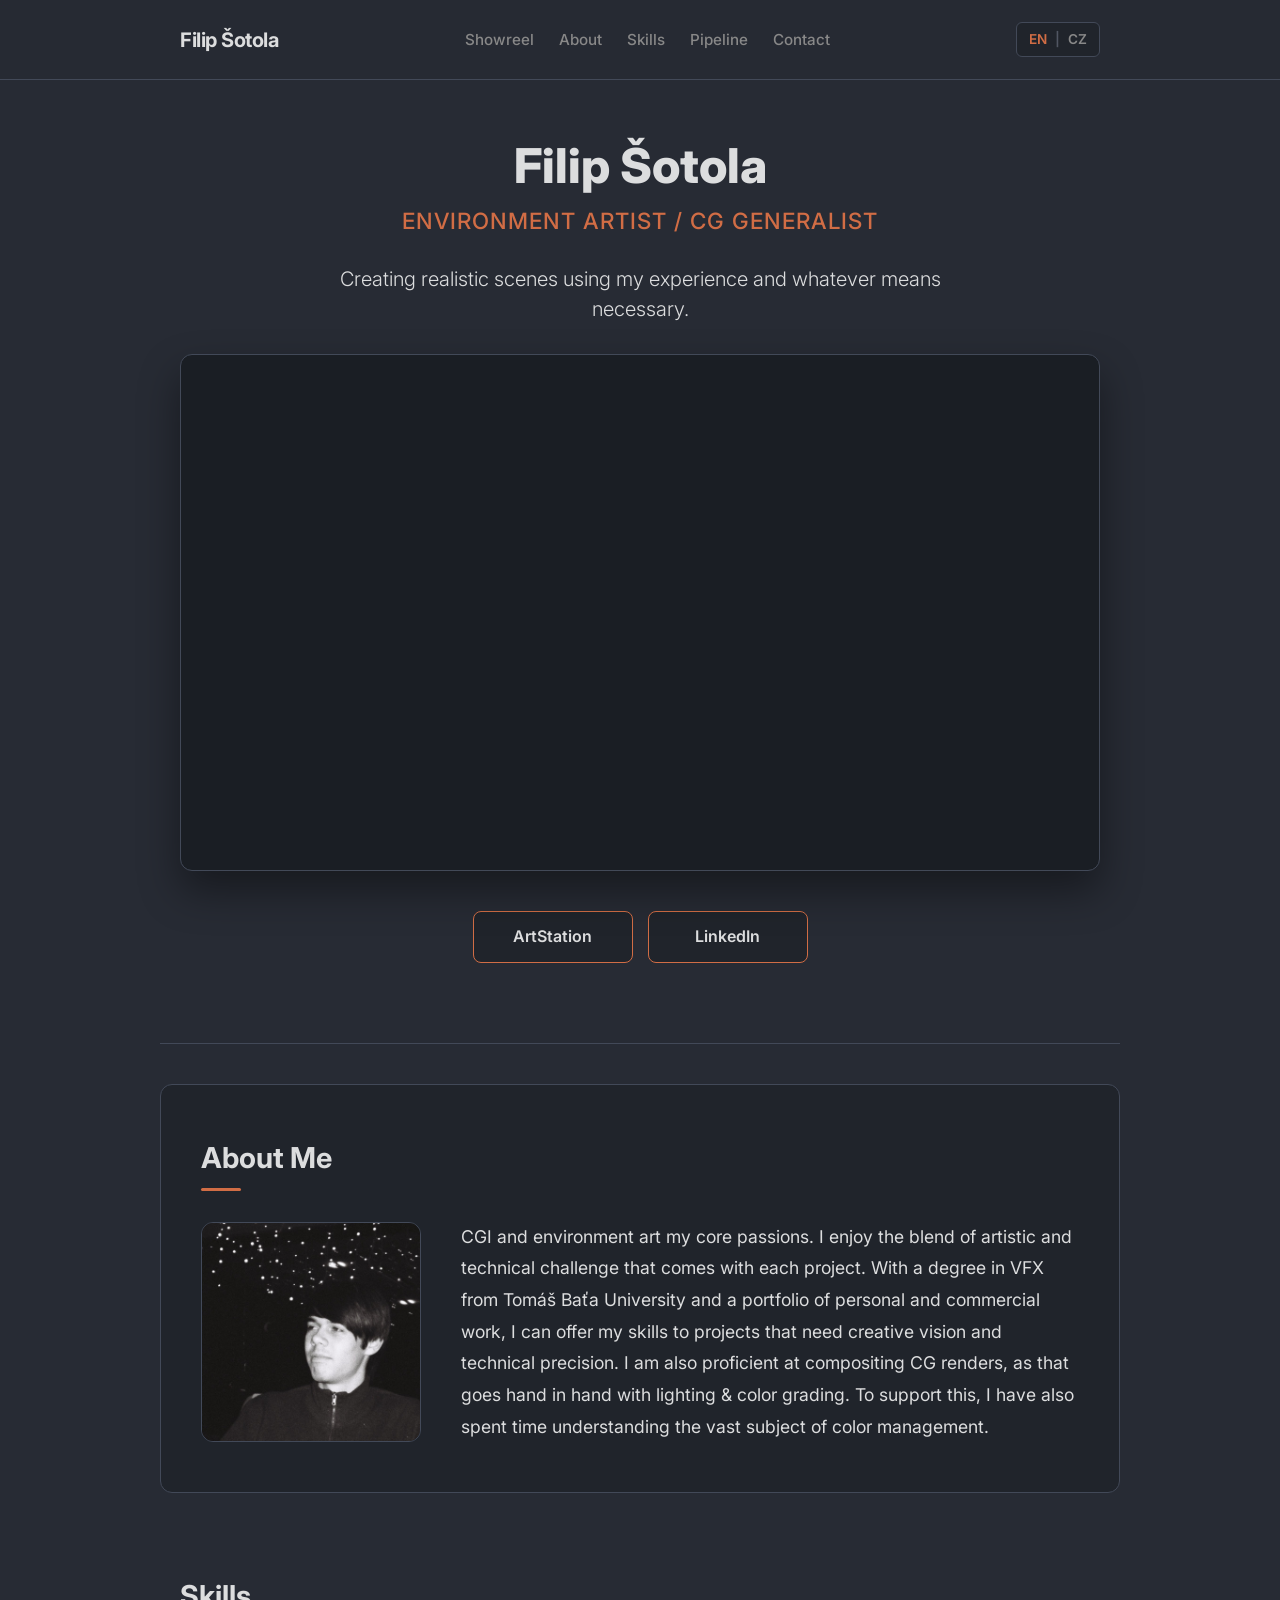
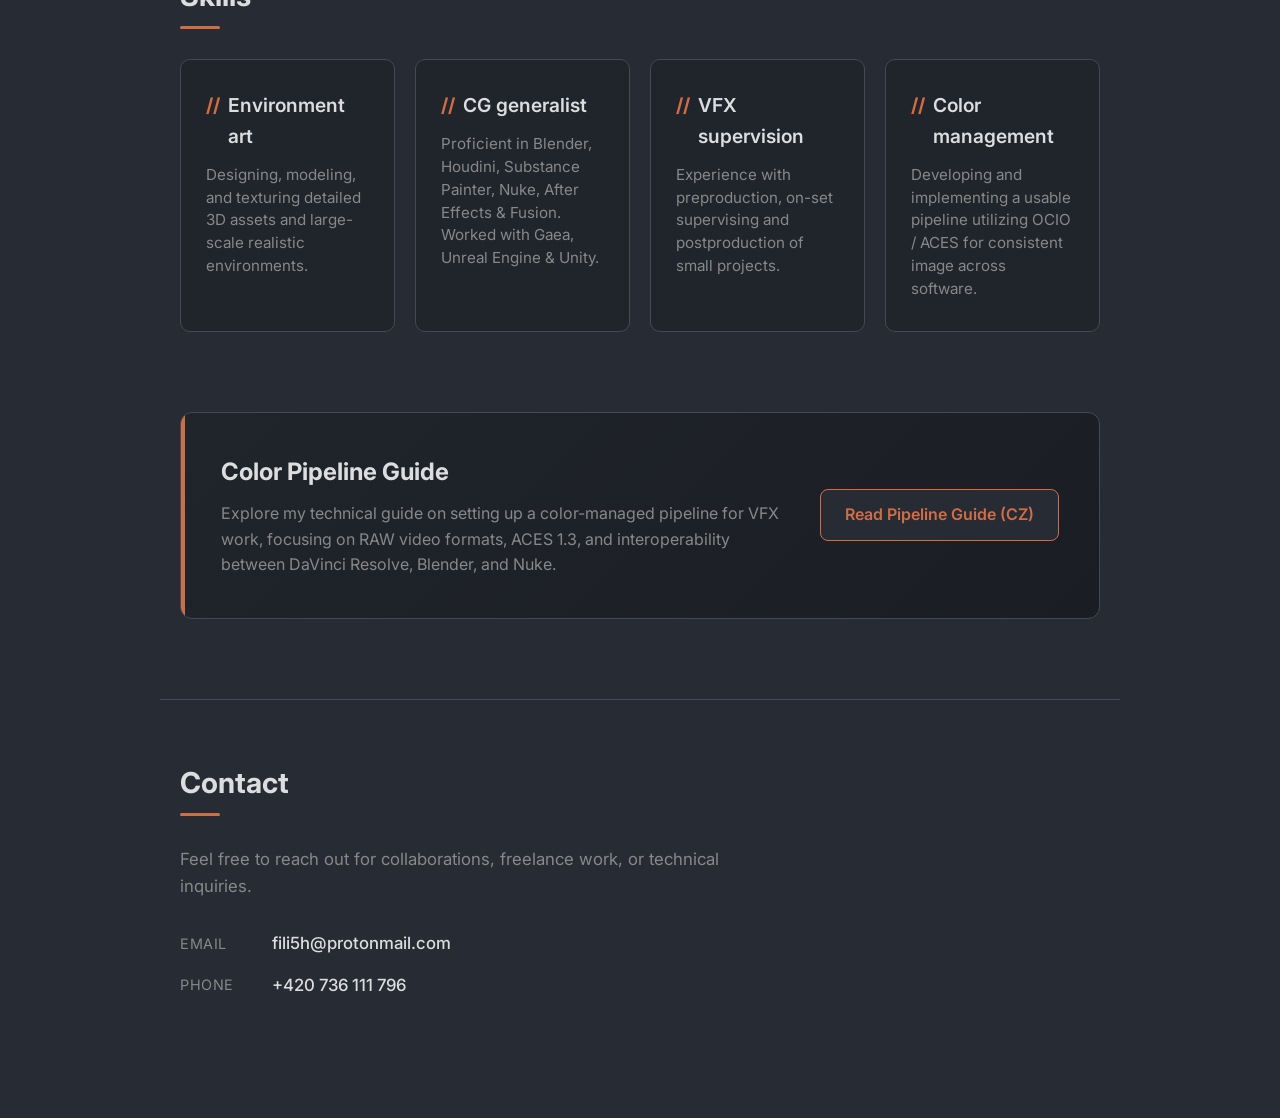
<file: index.html>
<!DOCTYPE html>
<html lang="en">
<head>
    <meta charset="UTF-8">
    <meta name="viewport" content="width=device-width, initial-scale=1.0">
    <title>Filip Šotola — Environment Artist & CG Generalist</title>
    <link rel="stylesheet" href="portfolio.css">
</head>
<body>

    <header class="site-header">
        <nav class="nav-container">
            <div class="logo">Filip Šotola</div>
            <ul class="nav-links">
                <li><a href="#showreel" class="active">Showreel</a></li>
                <li><a href="#about">About</a></li>
                <li><a href="#skills">Skills</a></li>
                <li><a href="#pipeline">Pipeline</a></li>
                <li><a href="#contact">Contact</a></li>
            </ul>
            <div class="nav-actions">
                <div class="lang-switch">
                    <a href="index.html" class="active">EN</a>
                    <span class="lang-separator">|</span>
                    <a href="index_cz.html">CZ</a>
                </div>
                <button class="mobile-nav-toggle" aria-label="Toggle menu">☰</button>
            </div>
        </nav>
    </header>

    <main>
        <!-- Hero Section -->
        <section class="hero" id="home">
            <h1>Filip Šotola</h1>
            <div class="role-tag">Environment Artist / CG Generalist</div>
            <p class="occupation-text">Creating realistic scenes using my experience and whatever means necessary.</p>
        </section>

        <!-- Showreel Section -->
        <section class="showreel-section" id="showreel">
            <div class="video-wrapper">
                <iframe src="https://www.youtube-nocookie.com/embed/hHgd7XqzDyU" 
                        title="Filip Šotola — Showreel" 
                        allow="accelerometer; autoplay; clipboard-write; encrypted-media; gyroscope; picture-in-picture; web-share" 
                        allowfullscreen>
                </iframe>
            </div>
            <div class="showreel-links">
                <a href="https://www.artstation.com/filish" target="_blank" class="social-link-btn">
                    ArtStation
                </a>
                <a href="https://www.linkedin.com/in/filish" target="_blank" class="social-link-btn">
                    LinkedIn
                </a>
            </div>
        </section>

        <!-- About Section -->
        <section class="about-section" id="about">
            <h2 class="section-title">About Me</h2>
            <div class="about-container">
                <img src="images/FiliSh.JPG" alt="Filip Šotola" class="about-image">
                <div class="about-content">
                    <p>CGI and environment art my core passions. I enjoy the blend of artistic and technical challenge that comes with each project. With a degree in VFX from Tomáš Baťa University and a portfolio of personal and commercial work, I can offer my skills to projects that need creative vision and technical precision. I am also proficient at compositing CG renders, as that goes hand in hand with lighting & color grading. To support this, I have also spent time understanding the vast subject of color management.</p>
                </div>
            </div>
        </section>

        <!-- Skills Section -->
        <section class="skills-section" id="skills">
            <h2 class="section-title">Skills</h2>
            <div class="skills-grid">
                <div class="skill-card">
                    <h3>Environment art</h3>
                    <p>Designing, modeling, and texturing detailed 3D assets and large-scale realistic environments.</p>
                </div>
                <div class="skill-card">
                    <h3>CG generalist</h3>
                    <p>Proficient in Blender, Houdini, Substance Painter, Nuke, After Effects & Fusion. Worked with Gaea, Unreal Engine & Unity.</p>
                </div>
                <div class="skill-card">
                    <h3>VFX supervision</h3>
                    <p>Experience with preproduction, on-set supervising and postproduction of small projects.</p>
                </div>
                <div class="skill-card">
                    <h3>Color management</h3>
                    <p>Developing and implementing a usable pipeline utilizing OCIO / ACES for consistent image across software.</p>
                </div>
            </div>
        </section>

        <!-- Pipeline Callout Section -->
        <section class="pipeline-callout" id="pipeline">
            <div class="callout-card">
                <div class="callout-text">
                    <h3>Color Pipeline Guide</h3>
                    <p>Explore my technical guide on setting up a color-managed pipeline for VFX work, focusing on RAW video formats, ACES 1.3, and interoperability between DaVinci Resolve, Blender, and Nuke.</p>
                </div>
                <a href="pipeline.html" class="callout-btn">Read Pipeline Guide (CZ)</a>
            </div>
        </section>

        <!-- Contact Section -->
        <section class="contact-section" id="contact">
            <h2 class="section-title">Contact</h2>
            <div class="contact-content">
                <p>Feel free to reach out for collaborations, freelance work, or technical inquiries.</p>
                <div class="contact-methods">
                    <div class="contact-method">
                        <span class="label">Email</span>
                        <a href="mailto:fili5h@protonmail.com">fili5h@protonmail.com</a>
                    </div>
                    <div class="contact-method">
                        <span class="label">Phone</span>
                        <span class="value">+420 736 111 796</span>
                    </div>
                </div>
            </div>
        </section>
    </main>

    <script>
        // Mobile navigation toggle
        const mobileNavToggle = document.querySelector('.mobile-nav-toggle');
        const navLinks = document.querySelector('.nav-links');

        mobileNavToggle.addEventListener('click', () => {
            navLinks.classList.toggle('open');
            mobileNavToggle.textContent = navLinks.classList.contains('open') ? '✕' : '☰';
        });

        // Close menu when a link is clicked
        document.querySelectorAll('.nav-links a').forEach(link => {
            link.addEventListener('click', () => {
                navLinks.classList.remove('open');
                mobileNavToggle.textContent = '☰';
            });
        });

        // Simple active link tracker on scroll
        const sections = document.querySelectorAll('section');
        const navLi = document.querySelectorAll('.nav-links a');

        window.addEventListener('scroll', () => {
            let current = '';
            
            // Bottom of page detection to ensure Contact is highlighted when fully scrolled down
            if (window.innerHeight + window.scrollY >= document.documentElement.scrollHeight - 60) {
                current = 'contact';
            } else {
                sections.forEach(section => {
                    const sectionTop = section.offsetTop;
                    if (window.scrollY >= (sectionTop - 150)) {
                        current = section.getAttribute('id');
                    }
                });
            }

            navLi.forEach(a => {
                a.classList.remove('active');
                if (a.getAttribute('href').slice(1) === current) {
                    a.classList.add('active');
                }
            });
        });
    </script>
</body>
</html>
</file>
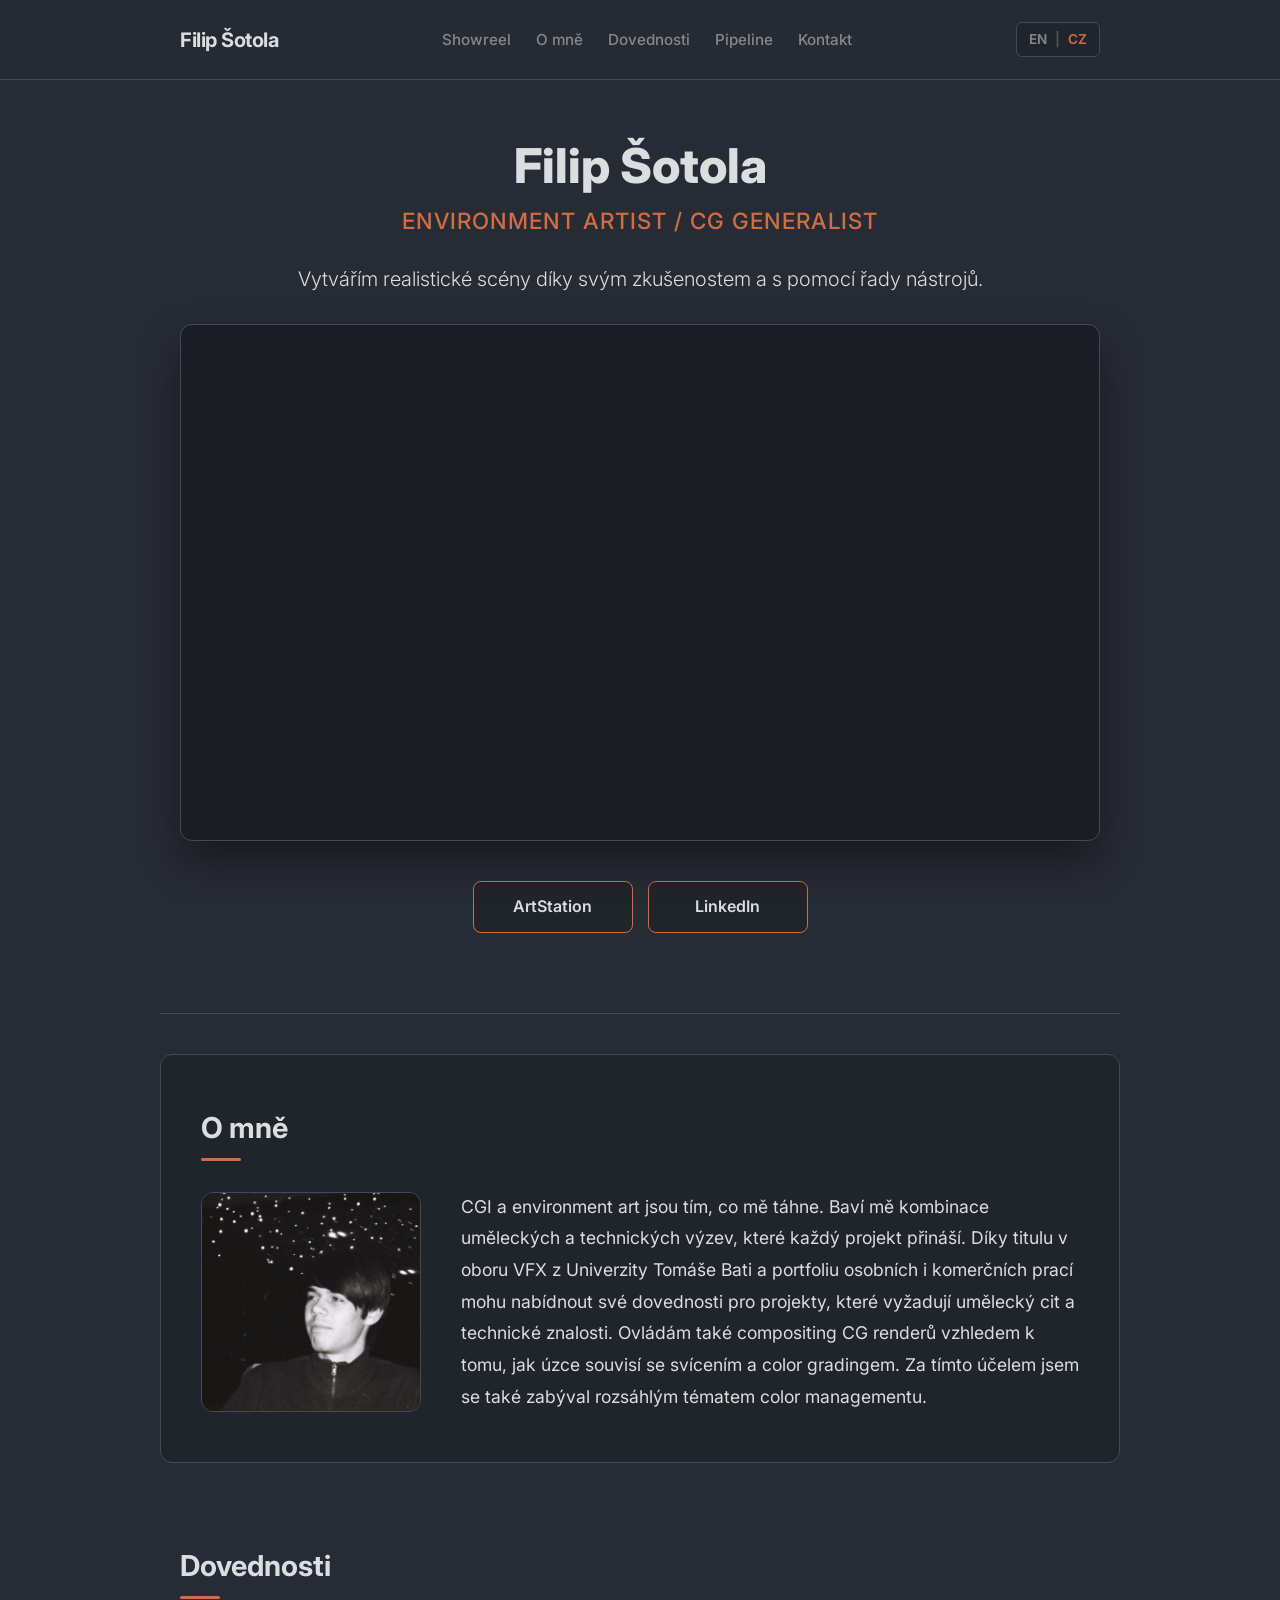
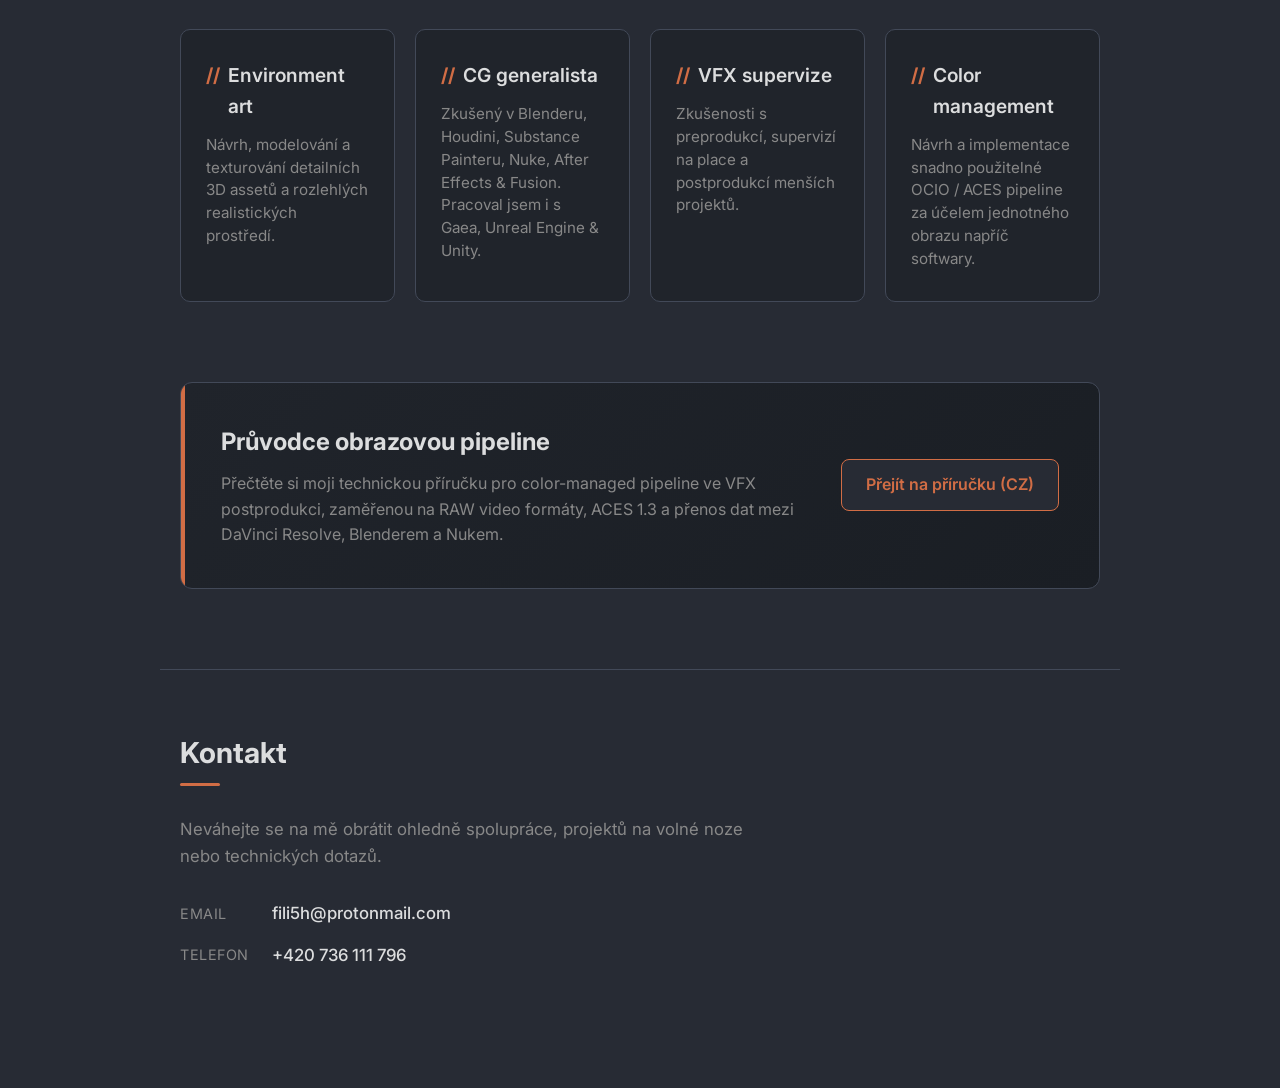
<file: index_cz.html>
<!DOCTYPE html>
<html lang="cs">
<head>
    <meta charset="UTF-8">
    <meta name="viewport" content="width=device-width, initial-scale=1.0">
    <title>Filip Šotola — Environment Artist & CG Generalist</title>
    <link rel="stylesheet" href="portfolio.css">
</head>
<body>

    <header class="site-header">
        <nav class="nav-container">
            <div class="logo">Filip Šotola</div>
            <ul class="nav-links">
                <li><a href="#showreel" class="active">Showreel</a></li>
                <li><a href="#about">O mně</a></li>
                <li><a href="#skills">Dovednosti</a></li>
                <li><a href="#pipeline">Pipeline</a></li>
                <li><a href="#contact">Kontakt</a></li>
            </ul>
            <div class="nav-actions">
                <div class="lang-switch">
                    <a href="./">EN</a>
                    <span class="lang-separator">|</span>
                    <a href="index_cz.html" class="active">CZ</a>
                </div>
                <button class="mobile-nav-toggle" aria-label="Toggle menu">☰</button>
            </div>
        </nav>
    </header>

    <main>
        <!-- Hero Sekce -->
        <section class="hero" id="home">
            <h1>Filip Šotola</h1>
            <div class="role-tag">Environment Artist / CG Generalist</div>
            <p class="occupation-text">Vytvářím realistické scény díky svým zkušenostem a s pomocí řady nástrojů.</p>
        </section>

        <!-- Showreel Sekce -->
        <section class="showreel-section" id="showreel">
            <div class="video-wrapper">
                <iframe src="https://www.youtube-nocookie.com/embed/hHgd7XqzDyU" 
                        title="Filip Šotola — Showreel" 
                        allow="accelerometer; autoplay; clipboard-write; encrypted-media; gyroscope; picture-in-picture; web-share" 
                        allowfullscreen>
                </iframe>
            </div>
            <div class="showreel-links">
                <a href="https://www.artstation.com/filish" target="_blank" class="social-link-btn">
                    ArtStation
                </a>
                <a href="https://www.linkedin.com/in/filish" target="_blank" class="social-link-btn">
                    LinkedIn
                </a>
            </div>
        </section>

        <!-- O mně Sekce -->
        <section class="about-section" id="about">
            <h2 class="section-title">O mně</h2>
            <div class="about-container">
                <img src="images/FiliSh.JPG" alt="Filip Šotola" class="about-image">
                <div class="about-content">
                    <p>CGI a environment art jsou tím, co mě táhne. Baví mě kombinace uměleckých a technických výzev, které každý projekt přináší. Díky titulu v oboru VFX z Univerzity Tomáše Bati a portfoliu osobních i komerčních prací mohu nabídnout své dovednosti pro projekty, které vyžadují umělecký cit a technické znalosti. Ovládám také compositing CG renderů vzhledem k tomu, jak úzce souvisí se svícením a color gradingem. Za tímto účelem jsem se také zabýval rozsáhlým tématem color managementu.</p>
                </div>
            </div>
        </section>

        <!-- Dovednosti Sekce -->
        <section class="skills-section" id="skills">
            <h2 class="section-title">Dovednosti</h2>
            <div class="skills-grid">
                <div class="skill-card">
                    <h3>Environment art</h3>
                    <p>Návrh, modelování a texturování detailních 3D assetů a rozlehlých realistických prostředí.</p>
                </div>
                <div class="skill-card">
                    <h3>CG generalista</h3>
                    <p>Zkušený v Blenderu, Houdini, Substance Painteru, Nuke, After Effects & Fusion. Pracoval jsem i s Gaea, Unreal Engine & Unity.</p>
                </div>
                <div class="skill-card">
                    <h3>VFX supervize</h3>
                    <p>Zkušenosti s preprodukcí, supervizí na place a postprodukcí menších projektů.</p>
                </div>
                <div class="skill-card">
                    <h3>Color management</h3>
                    <p>Návrh a implementace snadno použitelné OCIO / ACES pipeline za účelem jednotného obrazu napříč softwary.</p>
                </div>
            </div>
        </section>

        <!-- Pipeline Sekce -->
        <section class="pipeline-callout" id="pipeline">
            <div class="callout-card">
                <div class="callout-text">
                    <h3>Průvodce obrazovou pipeline</h3>
                    <p>Přečtěte si moji technickou příručku pro color-managed pipeline ve VFX postprodukci, zaměřenou na RAW video formáty, ACES 1.3 a přenos dat mezi DaVinci Resolve, Blenderem a Nukem.</p>
                </div>
                <a href="pipeline.html" class="callout-btn">Přejít na příručku (CZ)</a>
            </div>
        </section>

        <!-- Kontakt Sekce -->
        <section class="contact-section" id="contact">
            <h2 class="section-title">Kontakt</h2>
            <div class="contact-content">
                <p>Neváhejte se na mě obrátit ohledně spolupráce, projektů na volné noze nebo technických dotazů.</p>
                <div class="contact-methods">
                    <div class="contact-method">
                        <span class="label">Email</span>
                        <a href="mailto:fili5h@protonmail.com">fili5h@protonmail.com</a>
                    </div>
                    <div class="contact-method">
                        <span class="label">Telefon</span>
                        <span class="value">+420 736 111 796</span>
                    </div>
                </div>
            </div>
        </section>
    </main>

    <script>
        // Mobile navigation toggle
        const mobileNavToggle = document.querySelector('.mobile-nav-toggle');
        const navLinks = document.querySelector('.nav-links');

        mobileNavToggle.addEventListener('click', () => {
            navLinks.classList.toggle('open');
            mobileNavToggle.textContent = navLinks.classList.contains('open') ? '✕' : '☰';
        });

        // Close menu when a link is clicked
        document.querySelectorAll('.nav-links a').forEach(link => {
            link.addEventListener('click', () => {
                navLinks.classList.remove('open');
                mobileNavToggle.textContent = '☰';
            });
        });

        // Simple active link tracker on scroll
        const sections = document.querySelectorAll('section');
        const navLi = document.querySelectorAll('.nav-links a');

        window.addEventListener('scroll', () => {
            let current = '';
            
            // Bottom of page detection to ensure Contact is highlighted when fully scrolled down
            if (window.innerHeight + window.scrollY >= document.documentElement.scrollHeight - 60) {
                current = 'contact';
            } else {
                sections.forEach(section => {
                    const sectionTop = section.offsetTop;
                    if (window.scrollY >= (sectionTop - 150)) {
                        current = section.getAttribute('id');
                    }
                });
            }

            navLi.forEach(a => {
                a.classList.remove('active');
                if (a.getAttribute('href').slice(1) === current) {
                    a.classList.add('active');
                }
            });
        });
    </script>
</body>
</html>
</file>
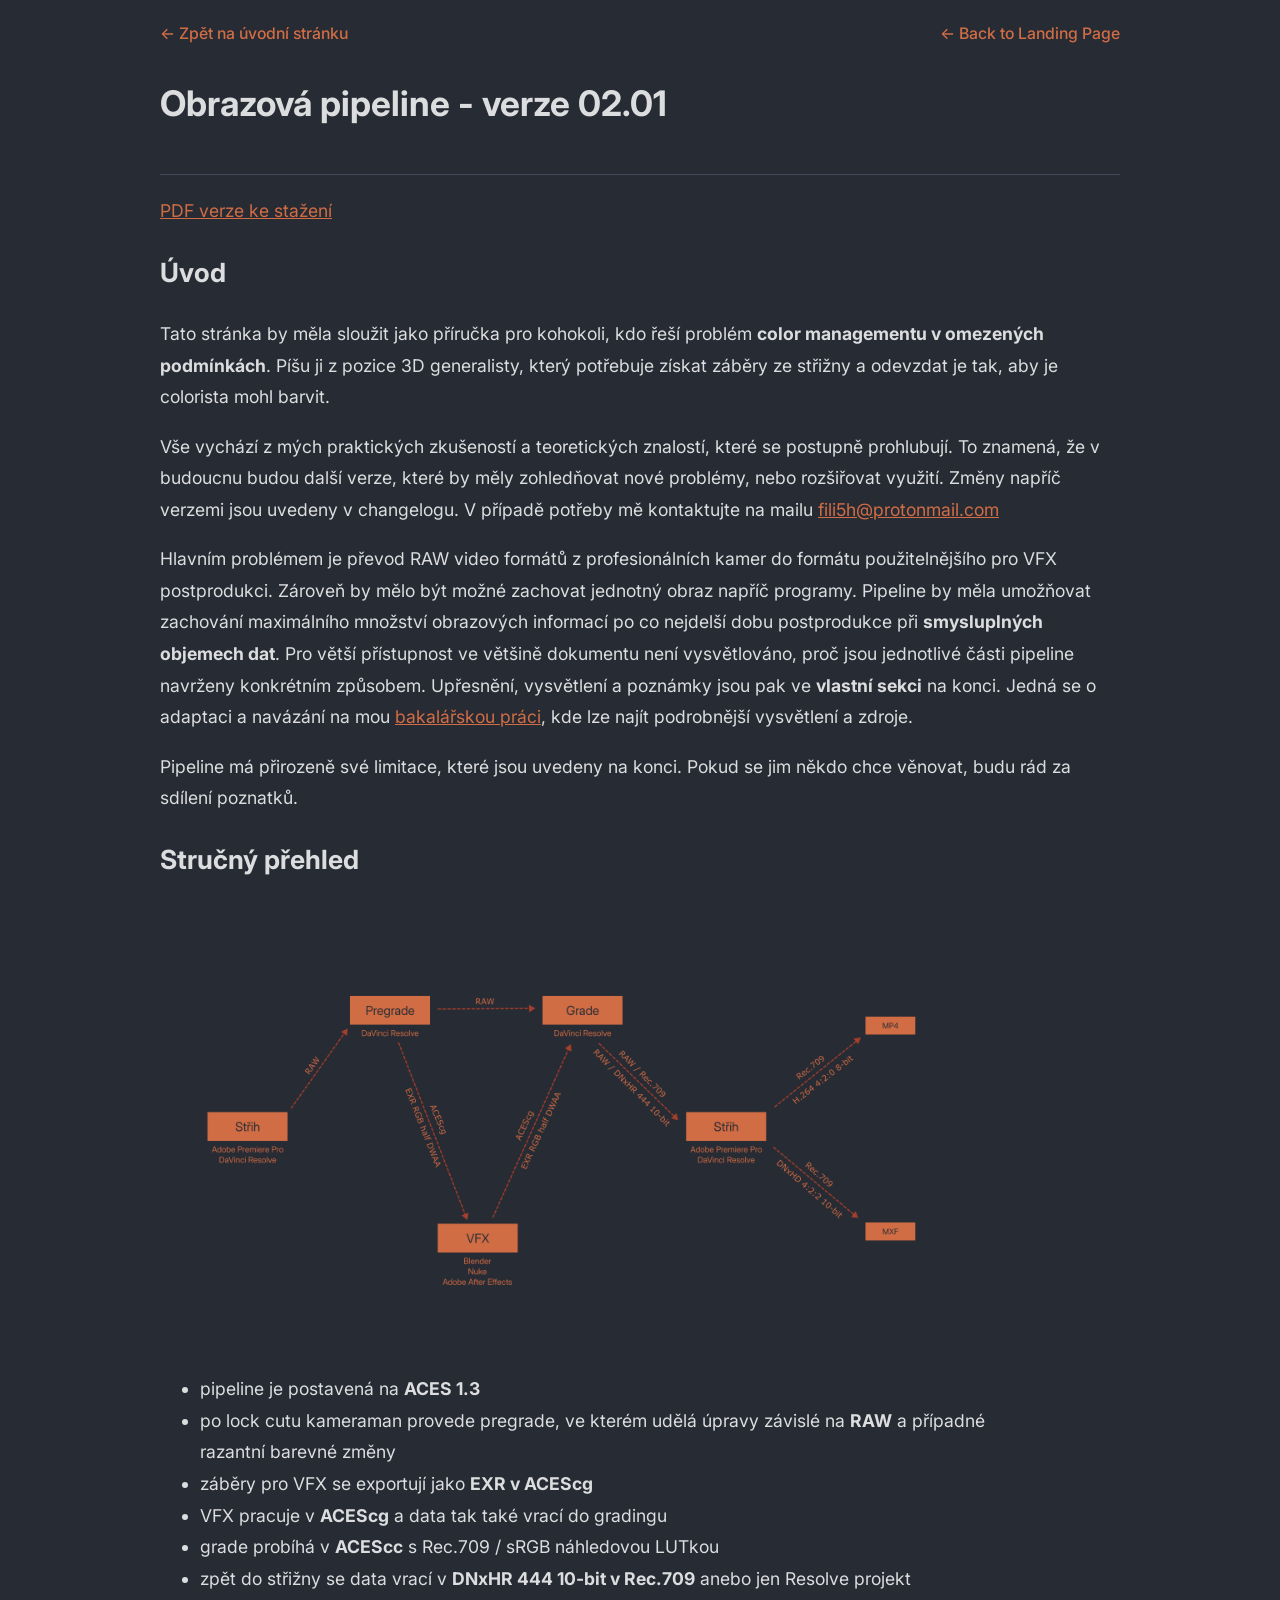
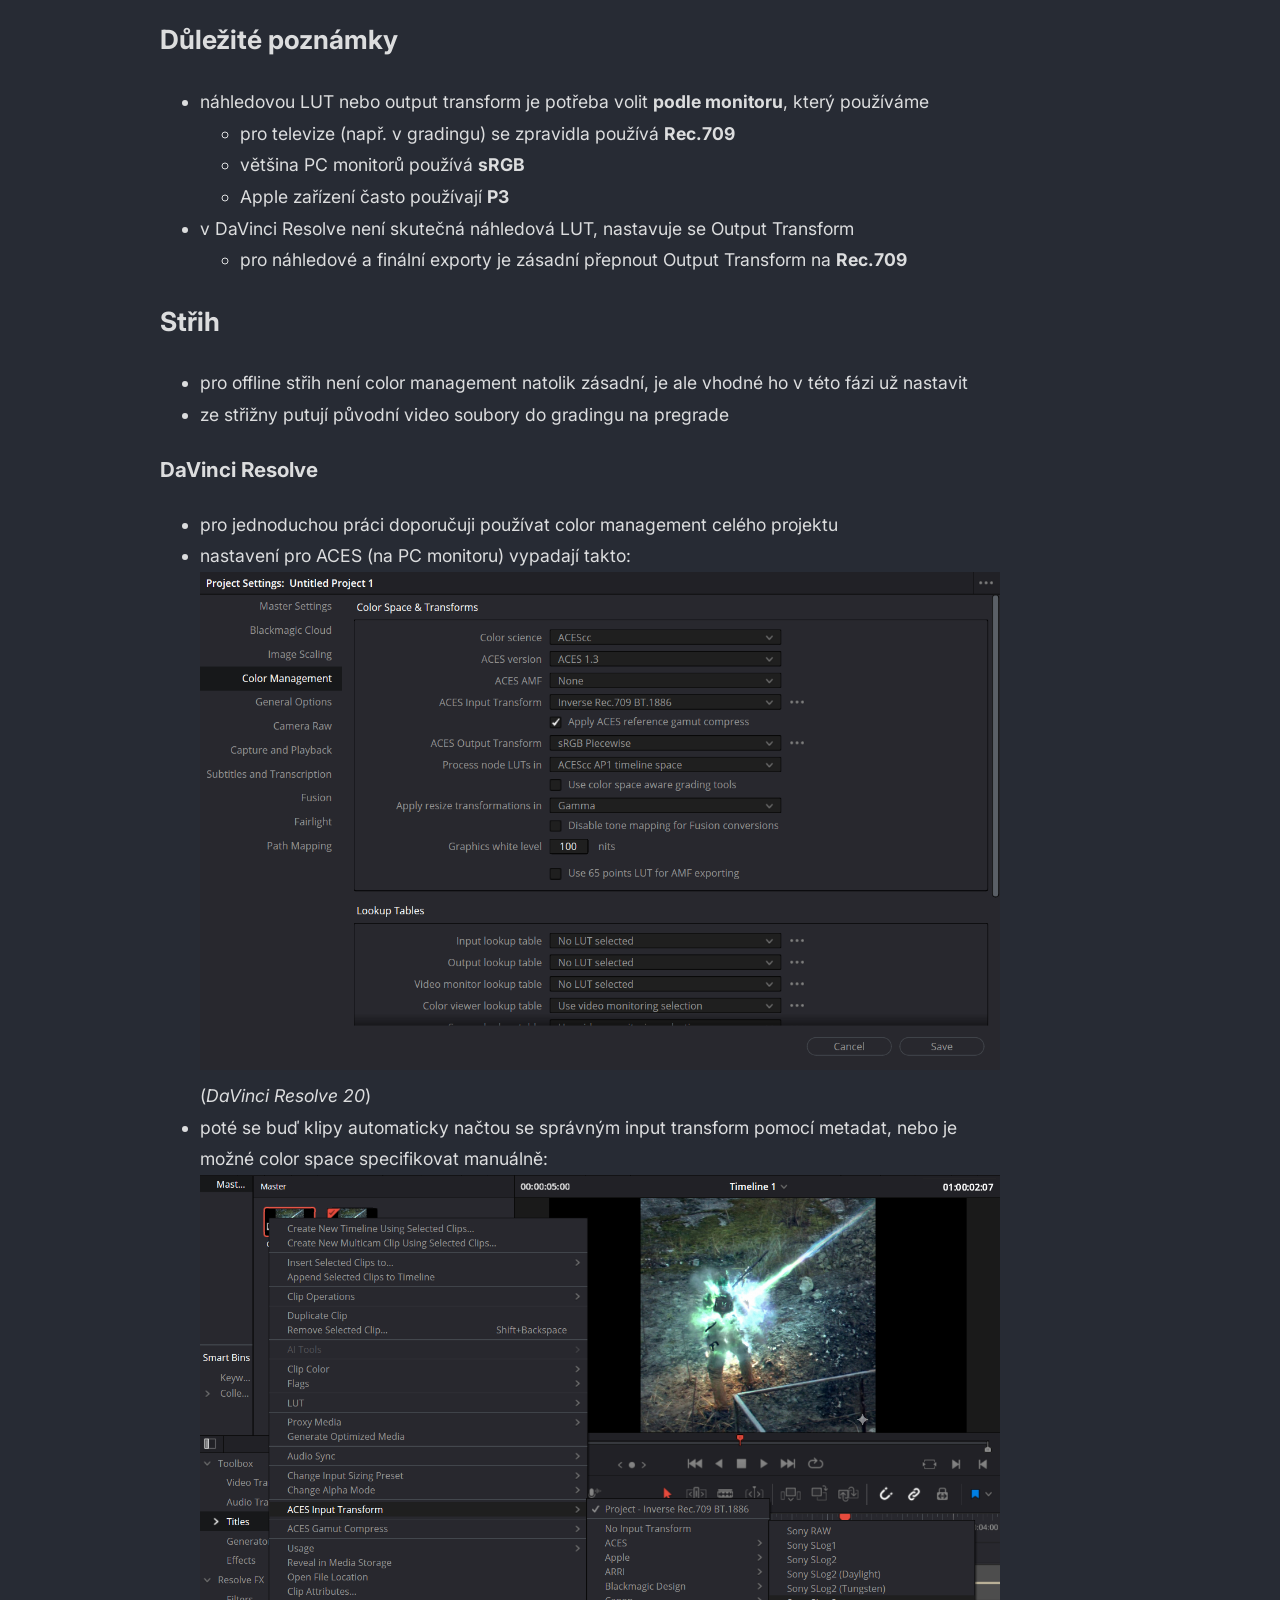
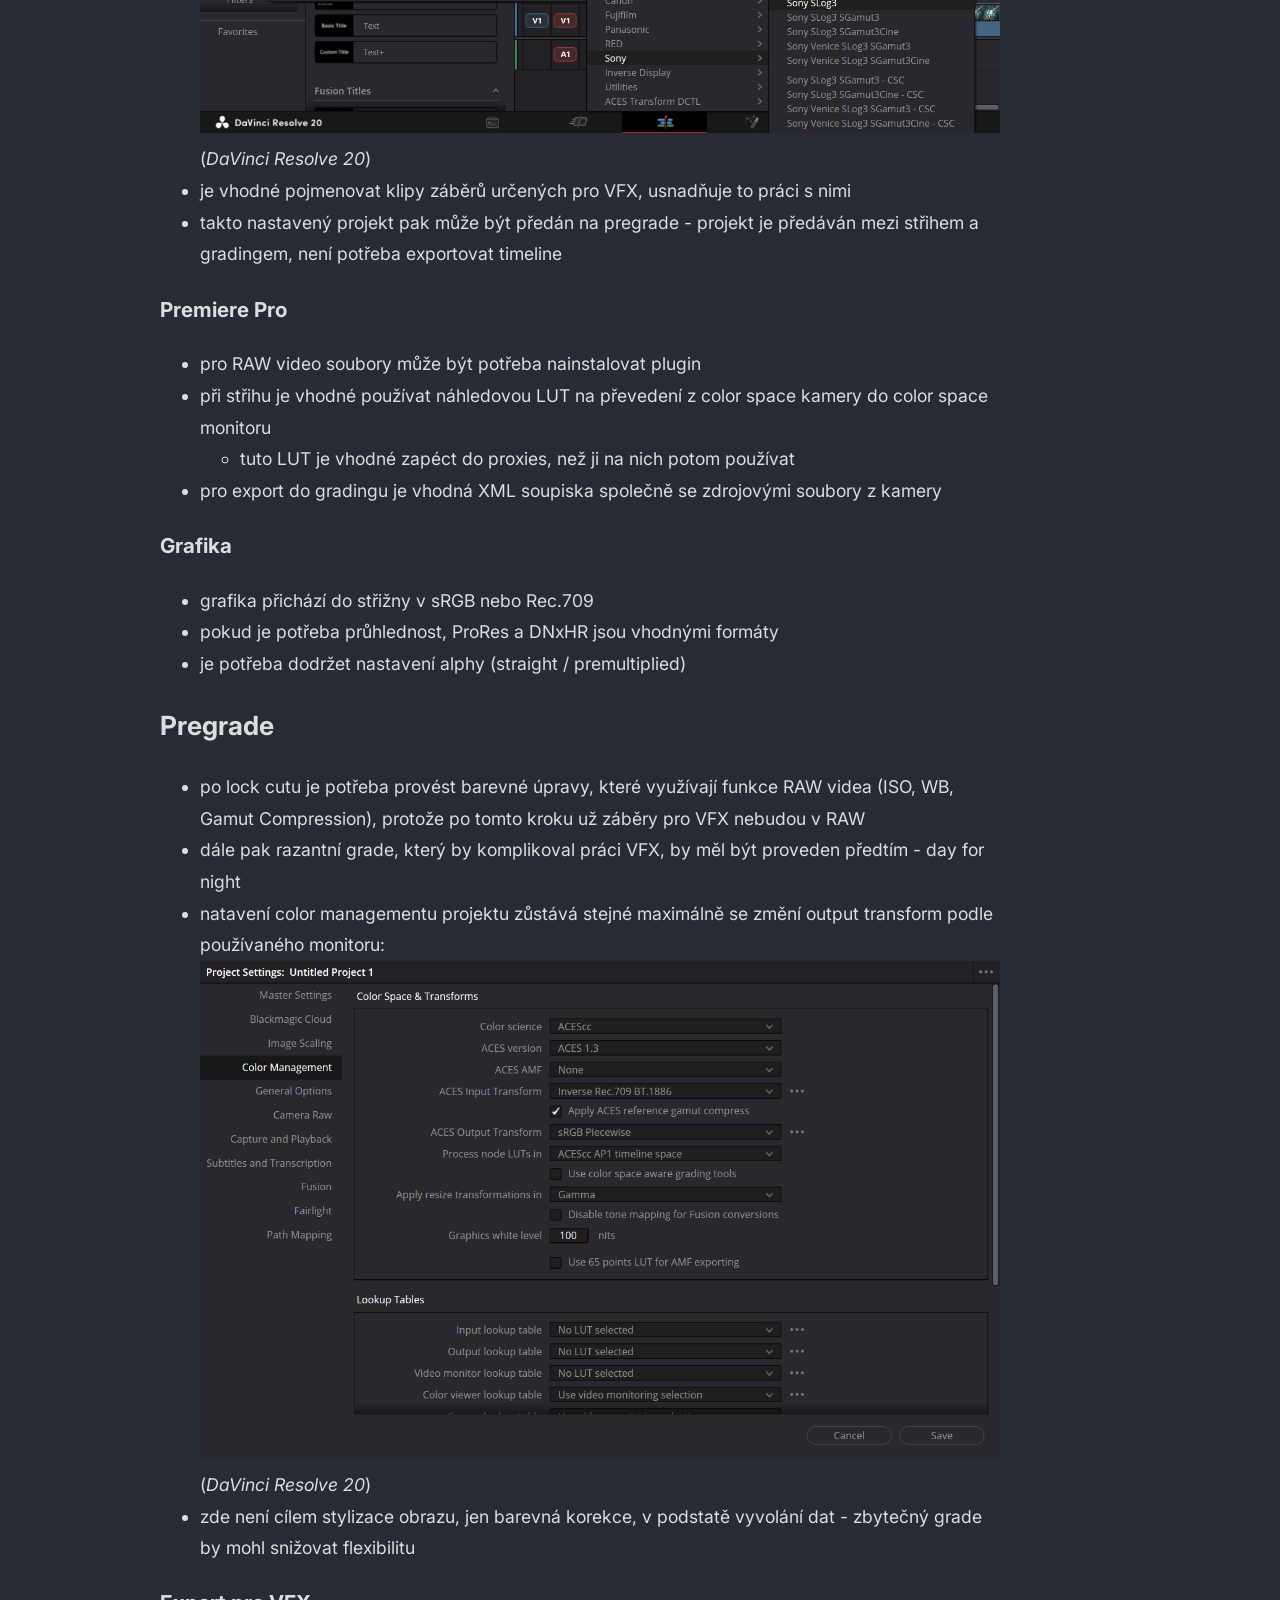
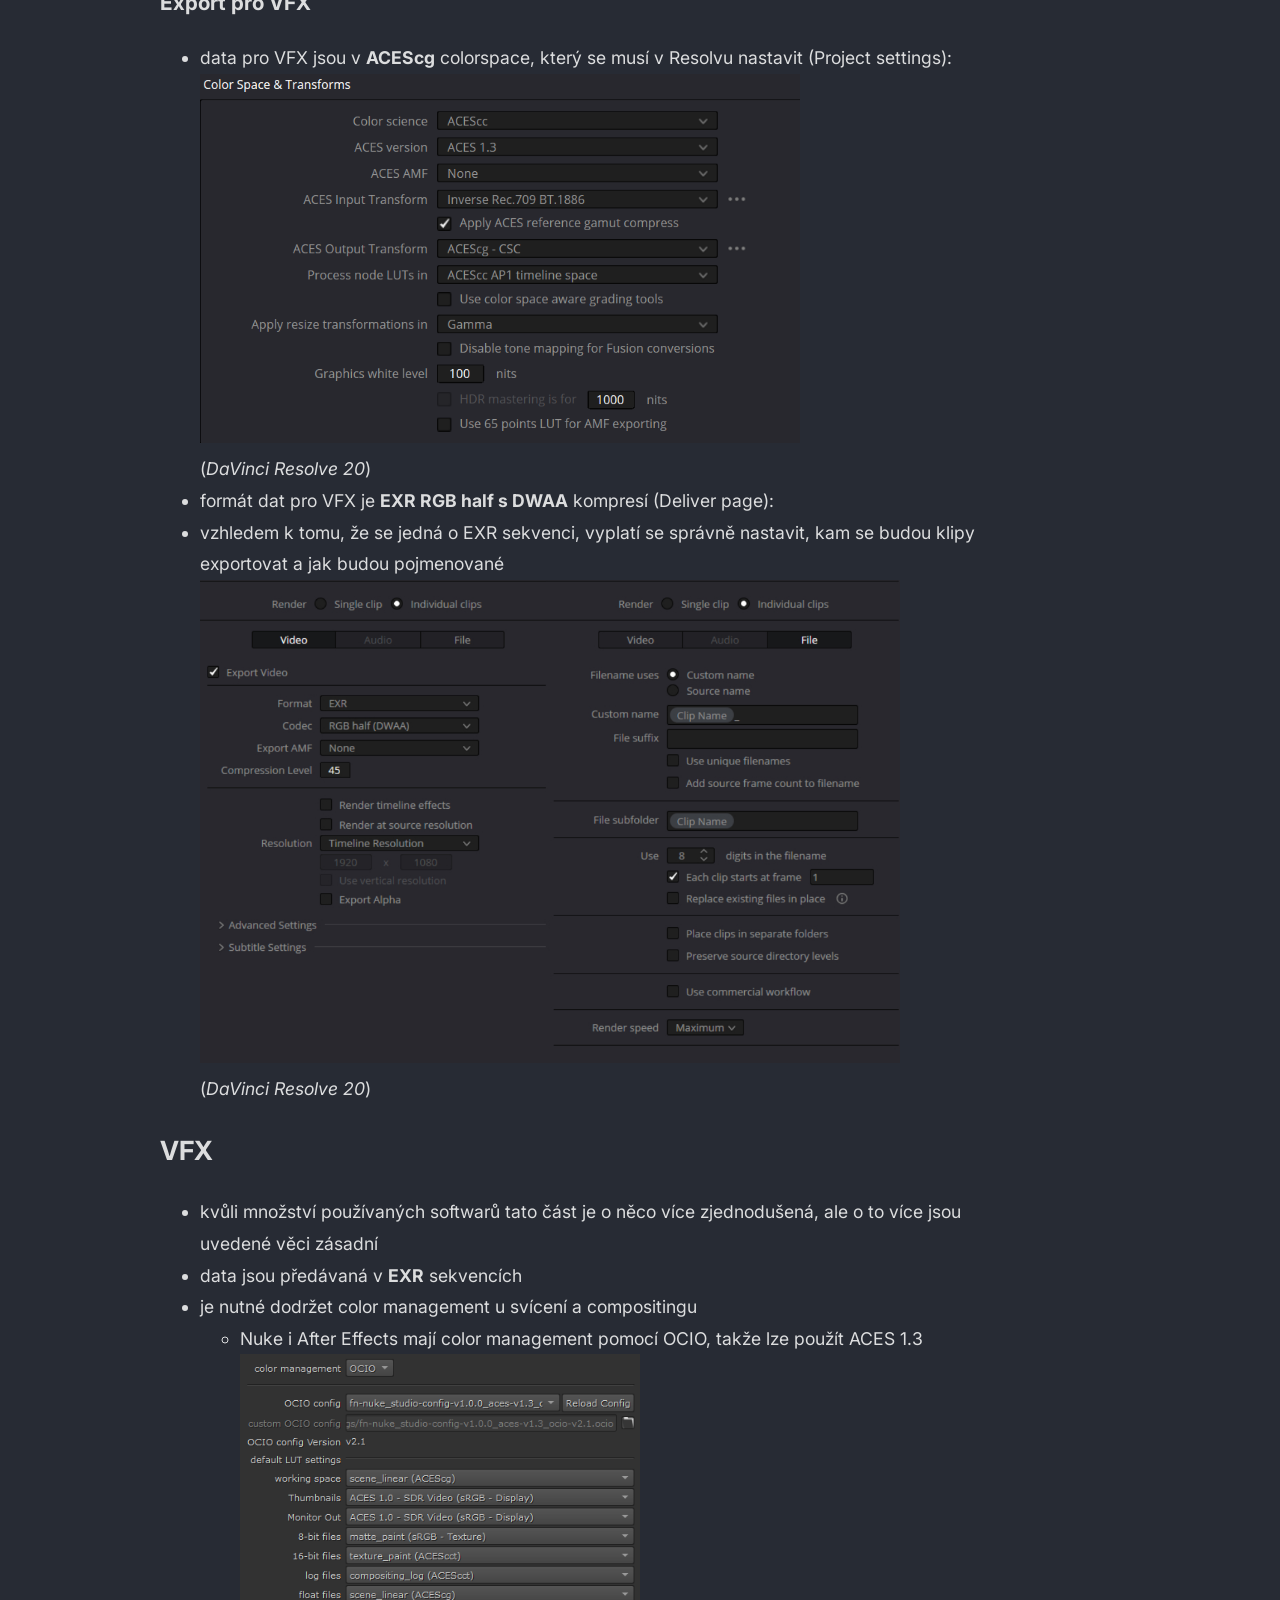
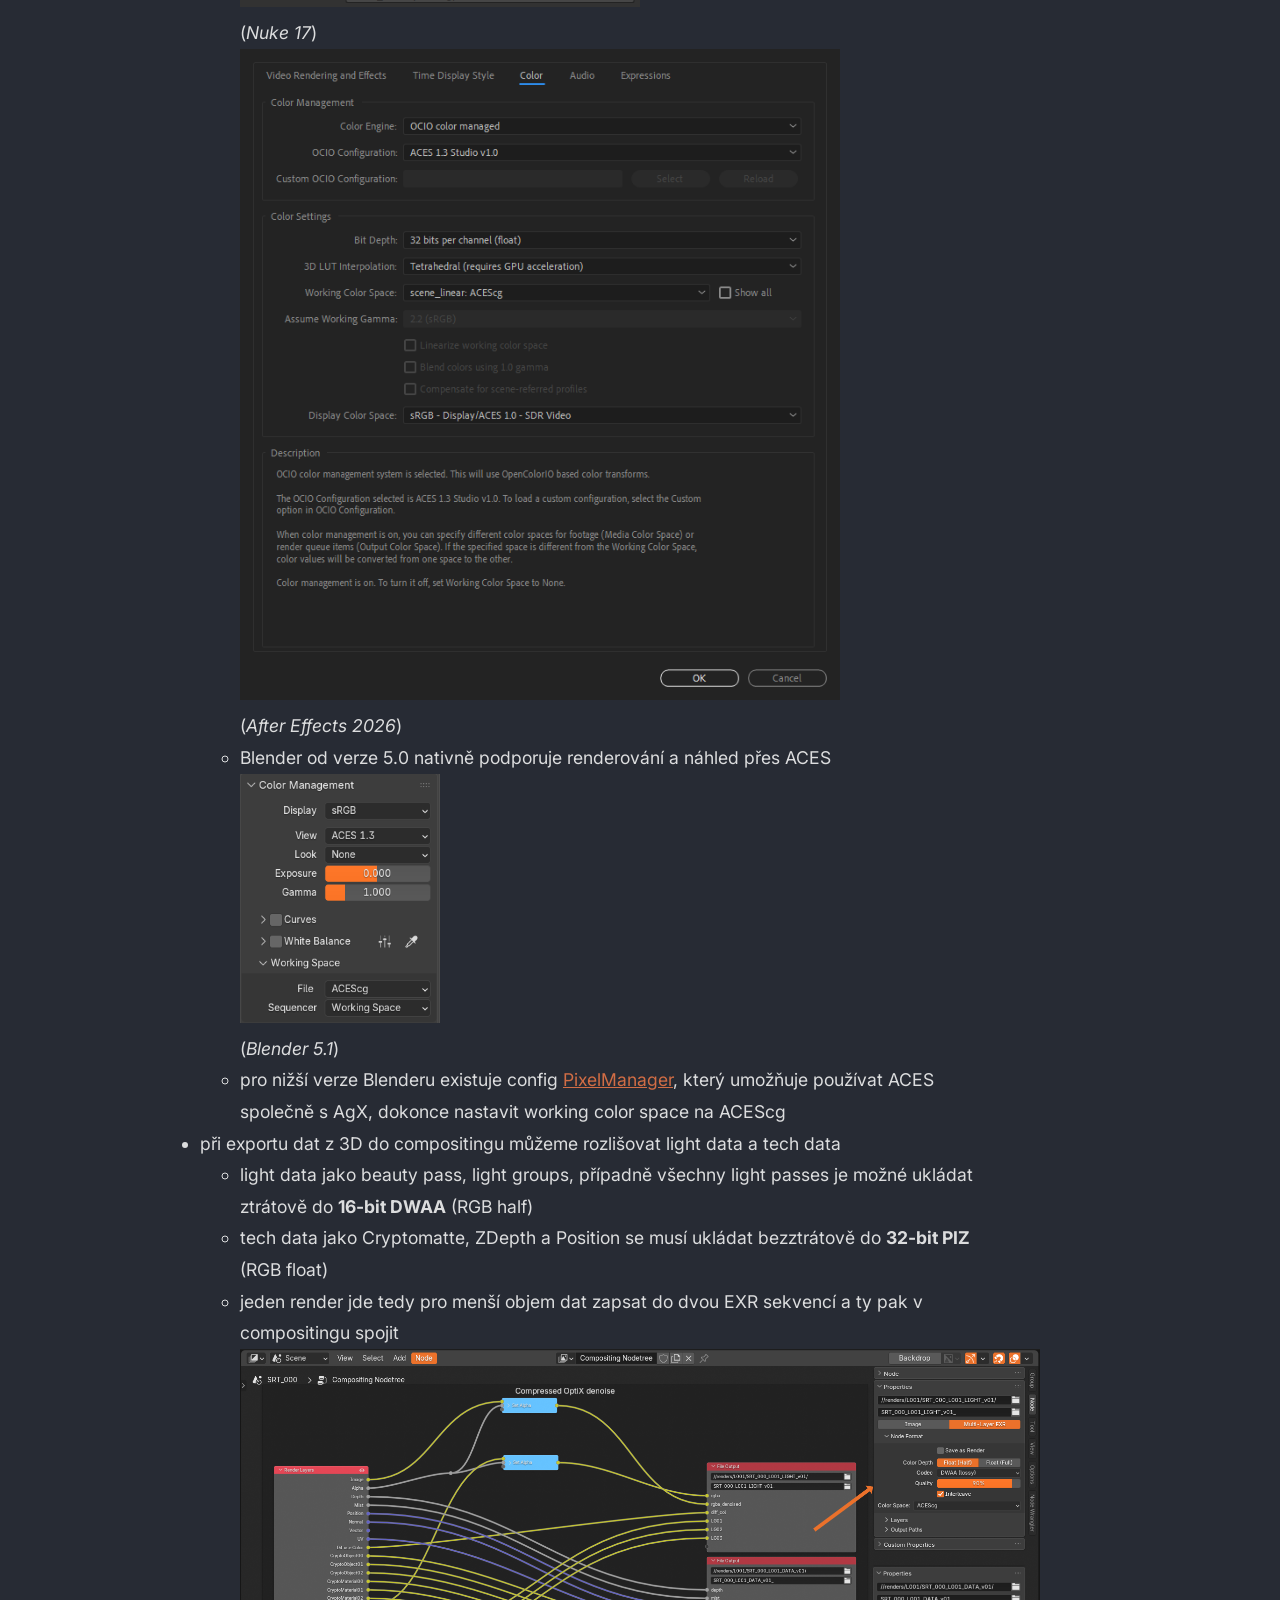
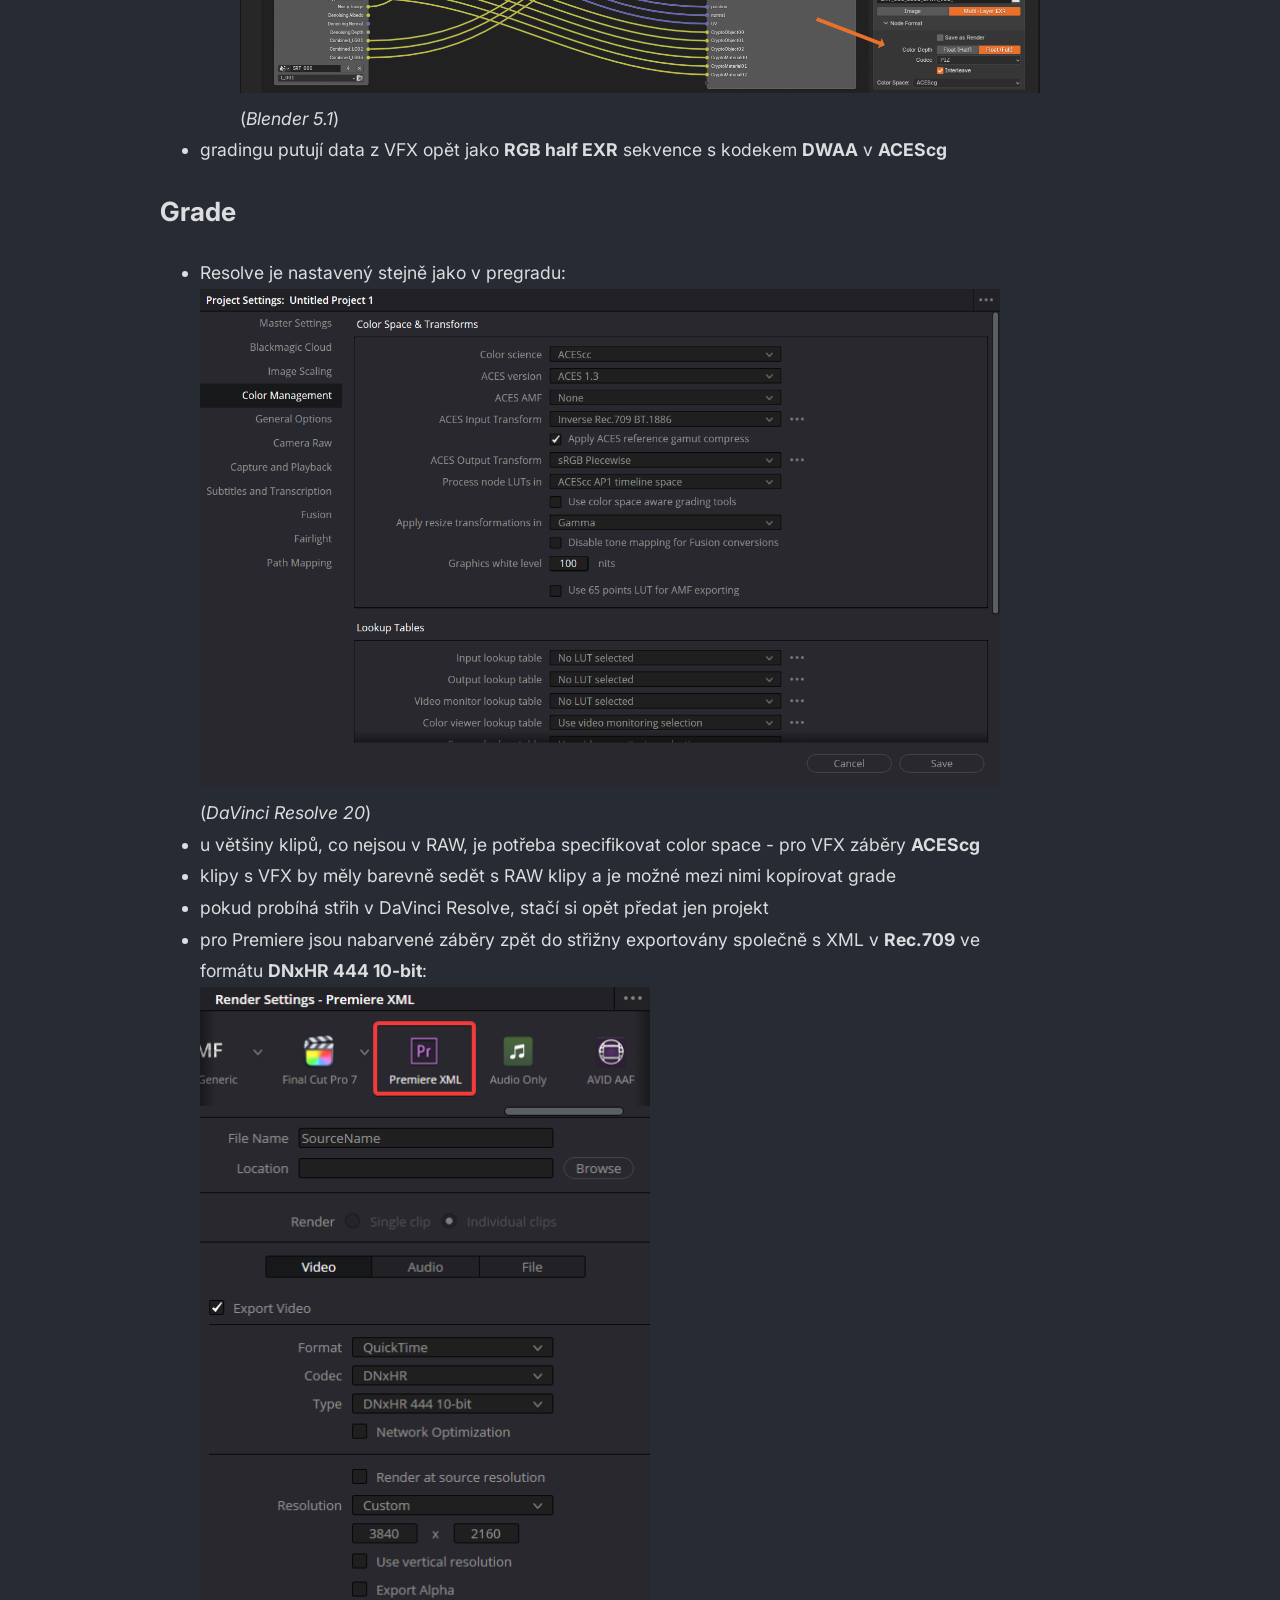
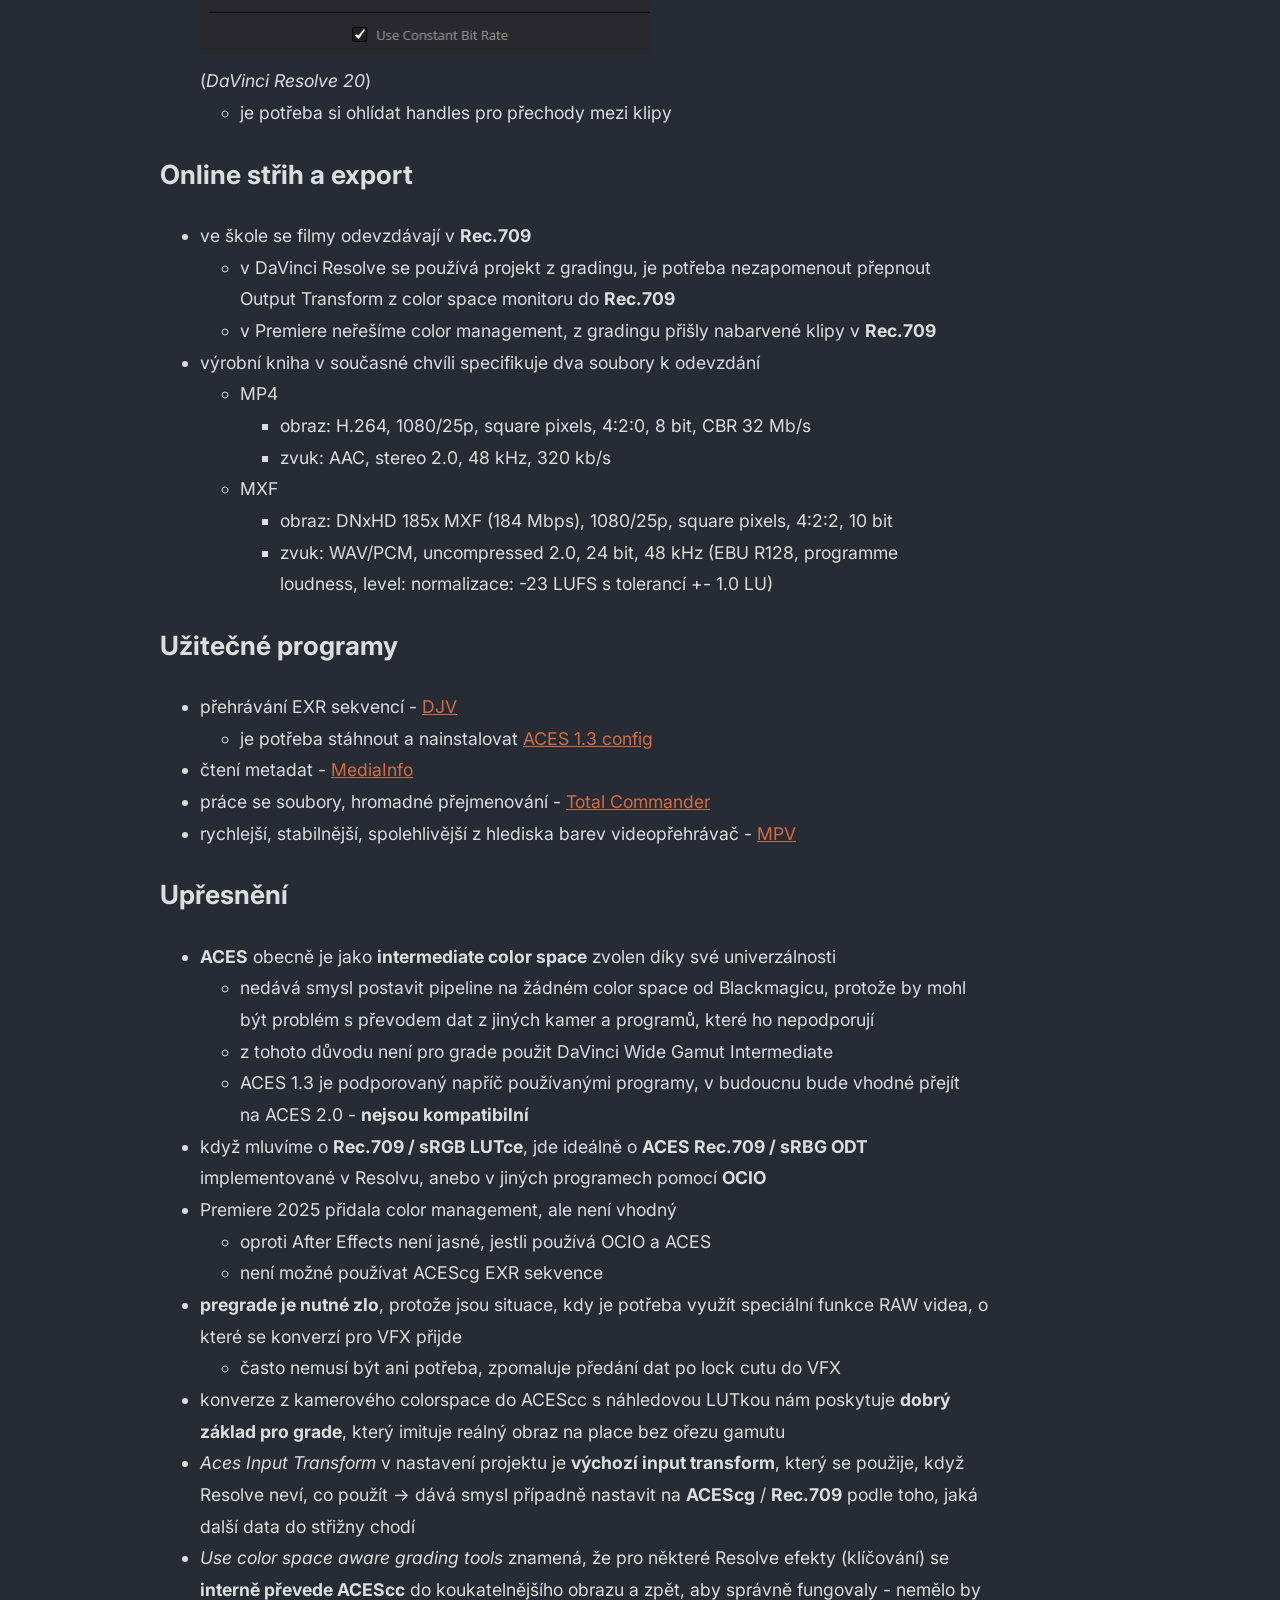
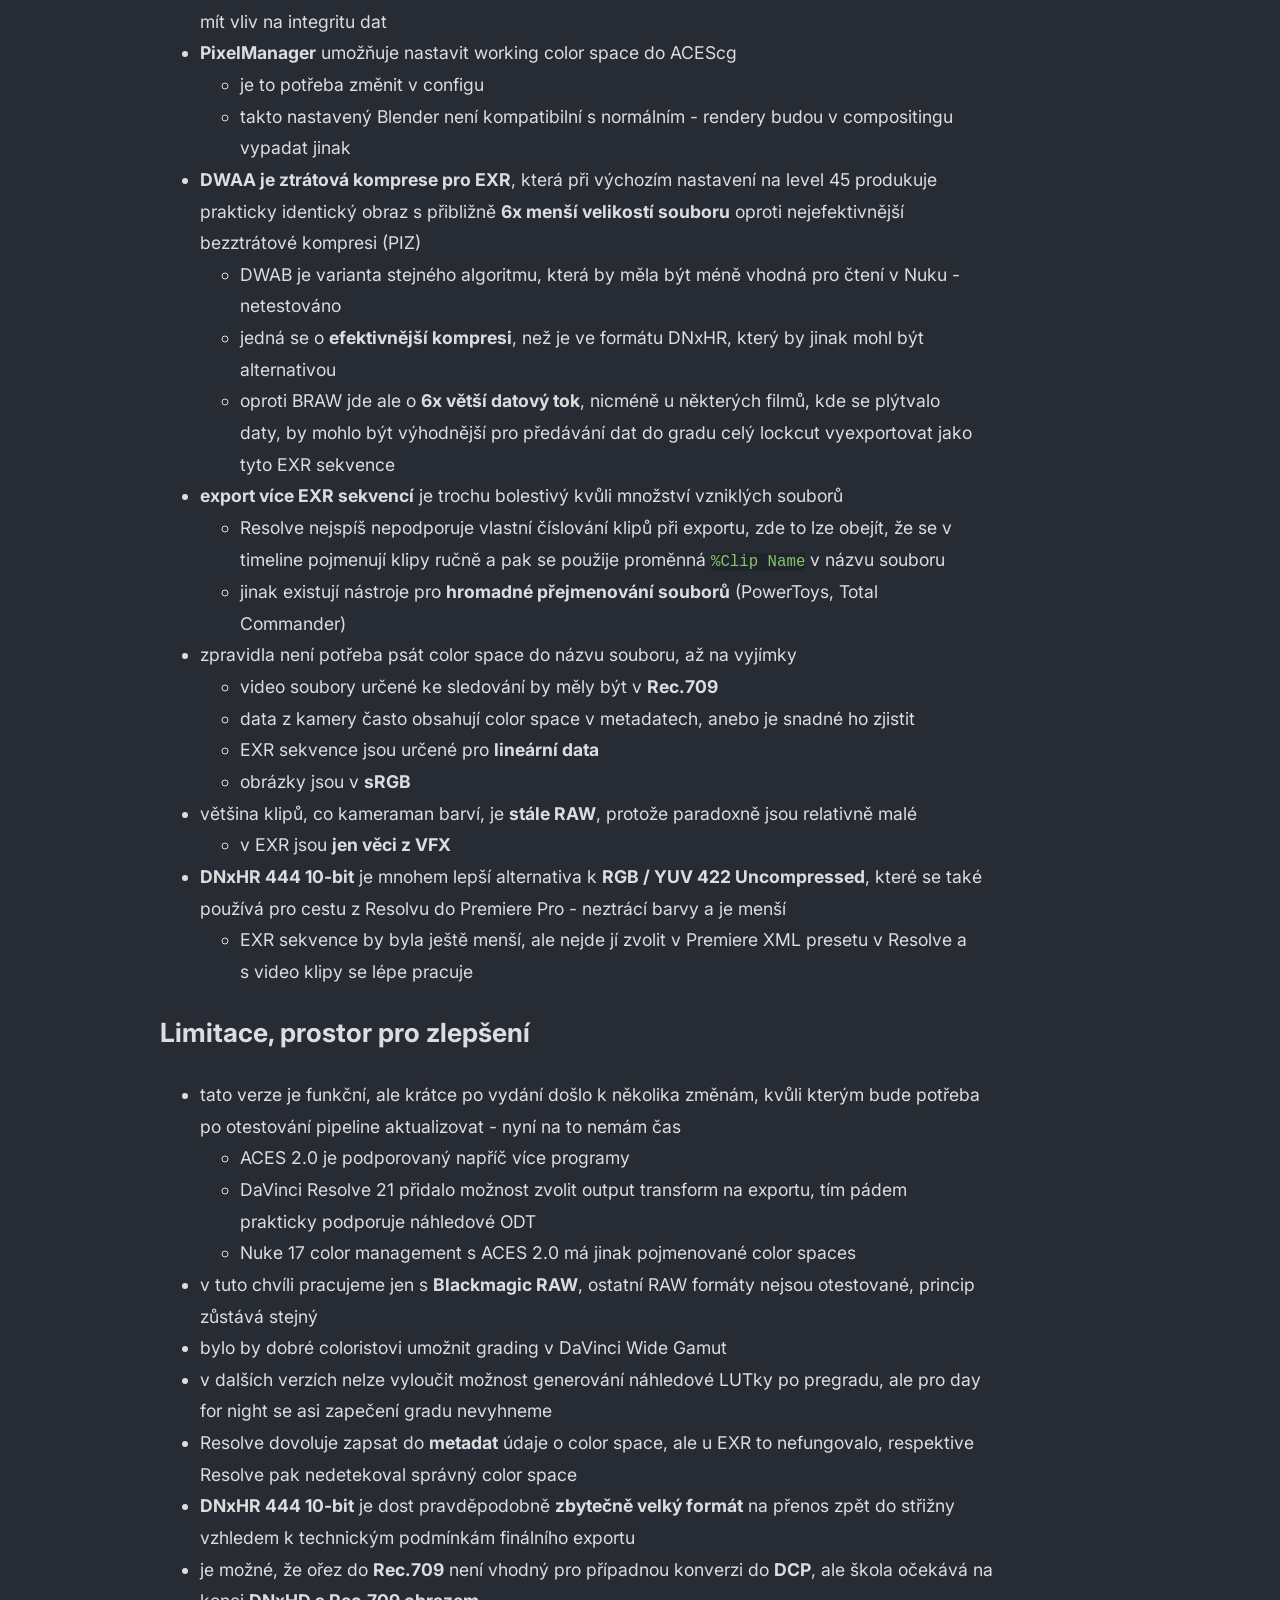
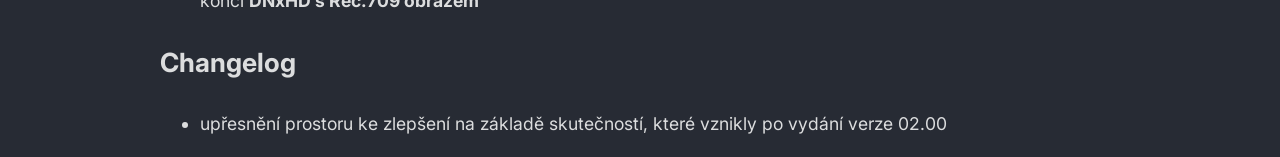
<file: pipeline.html>
<!DOCTYPE html>
<html>
<head>
    <meta charset="UTF-8">
    <meta name="viewport" content="width=device-width, initial-scale=1.0">
    <title>Obrazová pipeline - verze 02.01</title>
    <link rel="stylesheet" href="obsidian_atom.css?v=2">
</head>

<body>
    <header class="pipeline-header">
        <div class="nav-container">
            <a class="nav-back-link" href="index_cz.html">← Zpět na úvodní stránku</a>
            <a class="nav-back-link" href="./">← Back to Landing Page</a>
        </div>
        <h1>Obrazová pipeline - verze 02.01</h1>
    </header>

    <section>
        
<p><a href="Obrazová pipeline - verze 02.01.pdf" download="Obrazová pipeline - verze 02.01.pdf">PDF verze ke stažení</a></p>
<h2>Úvod</h2>
<p>Tato stránka by měla sloužit jako příručka pro kohokoli, kdo řeší problém <strong>color managementu v omezených podmínkách</strong>. Píšu ji z pozice 3D generalisty, který potřebuje získat záběry ze střižny a odevzdat je tak, aby je colorista mohl barvit.</p>
<p>Vše vychází z mých praktických zkušeností a teoretických znalostí, které se postupně prohlubují. To znamená, že v budoucnu budou další verze, které by měly zohledňovat nové problémy, nebo rozšiřovat využití. Změny napříč verzemi jsou uvedeny v changelogu. V případě potřeby mě kontaktujte na mailu <a href="mailto:fili5h@protonmail.com">fili5h@protonmail.com</a></p>
<p>Hlavním problémem je převod RAW video formátů z profesionálních kamer do formátu použitelnějšího pro VFX postprodukci. Zároveň by mělo být možné zachovat jednotný obraz napříč programy. Pipeline by měla umožňovat zachování maximálního množství obrazových informací po co nejdelší dobu postprodukce při <strong>smysluplných objemech dat</strong>. Pro větší přístupnost ve většině dokumentu není vysvětlováno, proč jsou jednotlivé části pipeline navrženy konkrétním způsobem. Upřesnění, vysvětlení a poznámky jsou pak ve <strong>vlastní sekci</strong> na konci. Jedná se o adaptaci a navázání na mou <a href="http://hdl.handle.net/10563/10039">bakalářskou práci</a>, kde lze najít podrobnější vysvětlení a zdroje.</p>
<p>Pipeline má přirozeně své limitace, které jsou uvedeny na konci. Pokud se jim někdo chce věnovat, budu rád za sdílení poznatků.</p>
<h2>Stručný přehled</h2>
<p><img src="images/Color_pipeline_graph_v201.png"></p>
<ul>
<li>pipeline je postavená na <strong>ACES 1.3</strong> </li>
<li>po lock cutu kameraman provede pregrade, ve kterém udělá úpravy závislé na <strong>RAW</strong> a případné razantní barevné změny</li>
<li>záběry pro VFX se exportují jako <strong>EXR v ACEScg</strong></li>
<li>VFX pracuje v <strong>ACEScg</strong> a data tak také vrací do gradingu</li>
<li>grade probíhá v <strong>ACEScc</strong> s Rec.709 / sRGB náhledovou LUTkou</li>
<li>zpět do střižny se data vrací v <strong>DNxHR 444 10-bit v Rec.709</strong> anebo jen Resolve projekt</li>
</ul>
<h2>Důležité poznámky</h2>
<ul>
<li>náhledovou LUT nebo output transform je potřeba volit <strong>podle monitoru</strong>, který používáme<ul>
<li>pro televize (např. v gradingu) se zpravidla používá <strong>Rec.709</strong></li>
<li>většina PC monitorů používá <strong>sRGB</strong></li>
<li>Apple zařízení často používají <strong>P3</strong></li>
</ul>
</li>
<li>v DaVinci Resolve není skutečná náhledová LUT, nastavuje se Output Transform<ul>
<li>pro náhledové a finální exporty je zásadní přepnout Output Transform na <strong>Rec.709</strong> </li>
</ul>
</li>
</ul>
<h2>Střih</h2>
<ul>
<li>pro offline střih není color management natolik zásadní, je ale vhodné ho v této fázi už nastavit</li>
<li>ze střižny putují původní video soubory do gradingu na pregrade</li>
</ul>
<h3>DaVinci Resolve</h3>
<ul>
<li>pro jednoduchou práci doporučuji používat color management celého projektu</li>
<li>nastavení pro ACES (na PC monitoru) vypadají takto:
  <img src="images/Project_settings_v20.png" width="800">
(<em>DaVinci Resolve 20</em>)</li>
<li>poté se buď klipy automaticky načtou se správným input transform pomocí metadat, nebo je možné color space specifikovat manuálně:
  <img src="images/Resolve_IDT_log_v20.png" width="800">
(<em>DaVinci Resolve 20</em>)</li>
<li>je vhodné pojmenovat klipy záběrů určených pro VFX, usnadňuje to práci s nimi</li>
<li>takto nastavený projekt pak může být předán na pregrade - projekt je předáván mezi střihem a gradingem, není potřeba exportovat timeline</li>
</ul>
<h3>Premiere Pro</h3>
<ul>
<li>pro RAW video soubory může být potřeba nainstalovat plugin</li>
<li>při střihu je vhodné používat náhledovou LUT na převedení z color space kamery do color space monitoru<ul>
<li>tuto LUT je vhodné zapéct do proxies, než ji na nich potom používat</li>
</ul>
</li>
<li>pro export do gradingu je vhodná XML soupiska společně se zdrojovými soubory z kamery</li>
</ul>
<h3>Grafika</h3>
<ul>
<li>grafika přichází do střižny v sRGB nebo Rec.709</li>
<li>pokud je potřeba průhlednost, ProRes a DNxHR jsou vhodnými formáty</li>
<li>je potřeba dodržet nastavení alphy (straight / premultiplied)</li>
</ul>
<h2>Pregrade</h2>
<ul>
<li>po lock cutu je potřeba provést barevné úpravy, které využívají funkce RAW videa (ISO, WB, Gamut Compression), protože po tomto kroku už záběry pro VFX nebudou v RAW</li>
<li>dále pak razantní grade, který by komplikoval práci VFX, by měl být proveden předtím - day for night</li>
<li>natavení color managementu projektu zůstává stejné maximálně se změní output transform podle používaného monitoru:
  <img src="images/Project_settings_v20.png" width="800">
(<em>DaVinci Resolve 20</em>)</li>
<li>zde není cílem stylizace obrazu, jen barevná korekce, v podstatě vyvolání dat - zbytečný grade by mohl snižovat flexibilitu</li>
</ul>
<h3>Export pro VFX</h3>
<ul>
<li>data pro VFX jsou v <strong>ACEScg</strong> colorspace, který se musí v Resolvu nastavit (Project settings):
  <img src="images/Pregrade_export_VFX_v20.png" width="600">
(<em>DaVinci Resolve 20</em>)</li>
<li>formát dat pro VFX je <strong>EXR RGB half s DWAA</strong> kompresí (Deliver page):</li>
<li>vzhledem k tomu, že se jedná o EXR sekvenci, vyplatí se správně nastavit, kam se budou klipy exportovat a jak budou pojmenované
  <img src="images/Pregrade_export_VFX_deliver_v20.png" width="700">
(<em>DaVinci Resolve 20</em>)</li>
</ul>
<h2>VFX</h2>
<ul>
<li>kvůli množství používaných softwarů tato část je o něco více zjednodušená, ale o to více jsou uvedené věci zásadní</li>
<li>data jsou předávaná v <strong>EXR</strong> sekvencích</li>
<li>je nutné dodržet color management u svícení a compositingu<ul>
<li>Nuke i After Effects mají color management pomocí OCIO, takže lze použít ACES 1.3
<img src="images/Nuke_settings_v20.png" width="400">
(<em>Nuke 17</em>)
<img src="images/AE_settings_v20.png" width="600">
(<em>After Effects 2026</em>)</li>
<li>Blender od verze 5.0 nativně podporuje renderování a náhled přes ACES
<img src="images/Blender_50_config_v20.png" width="200">
(<em>Blender 5.1</em>)</li>
<li>pro nižší verze Blenderu existuje config <a href="https://github.com/Joegenco/PixelManager">PixelManager</a>, který umožňuje používat ACES společně s AgX, dokonce nastavit working color space na ACEScg</li>
</ul>
</li>
<li>při exportu dat z 3D do compositingu můžeme rozlišovat light data a tech data<ul>
<li>light data jako beauty pass, light groups, případně všechny light passes je možné ukládat ztrátově do <strong>16-bit DWAA</strong> (RGB half)</li>
<li>tech data jako Cryptomatte, ZDepth a Position se musí ukládat bezztrátově do <strong>32-bit PIZ</strong> (RGB float)</li>
<li>jeden render jde tedy pro menší objem dat zapsat do dvou EXR sekvencí a ty pak v compositingu spojit
<img src="images/Blender_compositing_v20.png" width="800">
(<em>Blender 5.1</em>)</li>
</ul>
</li>
<li>gradingu putují data z VFX opět jako <strong>RGB half EXR</strong> sekvence s kodekem <strong>DWAA</strong> v <strong>ACEScg</strong></li>
</ul>
<h2>Grade</h2>
<ul>
<li>Resolve je nastavený stejně jako v pregradu:
  <img src="images/Project_settings_v20.png" width="800">
(<em>DaVinci Resolve 20</em>)</li>
<li>u většiny klipů, co nejsou v RAW, je potřeba specifikovat color space - pro VFX záběry <strong>ACEScg</strong></li>
<li>klipy s VFX by měly barevně sedět s RAW klipy a je možné mezi nimi kopírovat grade</li>
<li>pokud probíhá střih v DaVinci Resolve, stačí si opět předat jen projekt</li>
<li>pro Premiere jsou nabarvené záběry zpět do střižny exportovány společně s XML v <strong>Rec.709</strong> ve formátu <strong>DNxHR 444 10-bit</strong>:
  <img src="images/Pasted_image_20231025204144.png" width="450">
(<em>DaVinci Resolve 20</em>)<ul>
<li>je potřeba si ohlídat handles pro přechody mezi klipy</li>
</ul>
</li>
</ul>
<h2>Online střih a export</h2>
<ul>
<li>ve škole se filmy odevzdávají v <strong>Rec.709</strong><ul>
<li>v DaVinci Resolve se používá projekt z gradingu, je potřeba nezapomenout přepnout Output Transform z color space monitoru do <strong>Rec.709</strong></li>
<li>v Premiere neřešíme color management, z gradingu přišly nabarvené klipy v <strong>Rec.709</strong></li>
</ul>
</li>
<li>výrobní kniha v současné chvíli specifikuje dva soubory k odevzdání<ul>
<li>MP4<ul>
<li>obraz: H.264, 1080/25p, square pixels, 4:2:0, 8 bit, CBR 32 Mb/s</li>
<li>zvuk: AAC, stereo 2.0, 48 kHz, 320 kb/s</li>
</ul>
</li>
<li>MXF<ul>
<li>obraz: DNxHD 185x MXF (184 Mbps), 1080/25p, square pixels, 4:2:2, 10 bit</li>
<li>zvuk: WAV/PCM, uncompressed 2.0, 24 bit, 48 kHz (EBU R128, programme loudness, level: normalizace: -23 LUFS s tolerancí +- 1.0 LU)</li>
</ul>
</li>
</ul>
</li>
</ul>
<h2>Užitečné programy</h2>
<ul>
<li>přehrávání EXR sekvencí - <a href="https://grizzlypeak3d.github.io/DJV/">DJV</a><ul>
<li>je potřeba stáhnout a nainstalovat <a href="https://github.com/AcademySoftwareFoundation/OpenColorIO-Config-ACES/releases/tag/v1.0.0">ACES 1.3 config</a></li>
</ul>
</li>
<li>čtení metadat - <a href="https://mediaarea.net/en/MediaInfo/Download">MediaInfo</a></li>
<li>práce se soubory, hromadné přejmenování - <a href="https://www.ghisler.com/download.htm">Total Commander</a></li>
<li>rychlejší, stabilnější, spolehlivější z hlediska barev videopřehrávač - <a href="https://mpv.io/installation/">MPV</a></li>
</ul>
<h2>Upřesnění</h2>
<ul>
<li><strong>ACES</strong> obecně je jako <strong>intermediate color space</strong> zvolen díky své univerzálnosti<ul>
<li>nedává smysl postavit pipeline na žádném color space od Blackmagicu, protože by mohl být problém s převodem dat z jiných kamer a programů, které ho nepodporují</li>
<li>z tohoto důvodu není pro grade použit DaVinci Wide Gamut Intermediate</li>
<li>ACES 1.3 je podporovaný napříč používanými programy, v budoucnu bude vhodné přejít na ACES 2.0 - <strong>nejsou kompatibilní</strong></li>
</ul>
</li>
<li>když mluvíme o <strong>Rec.709 / sRGB LUTce</strong>, jde ideálně o <strong>ACES Rec.709 / sRBG ODT</strong> implementované v Resolvu, anebo v jiných programech pomocí <strong>OCIO</strong></li>
<li>Premiere 2025 přidala color management, ale není vhodný<ul>
<li>oproti After Effects není jasné, jestli používá OCIO a ACES</li>
<li>není možné používat ACEScg EXR sekvence</li>
</ul>
</li>
<li><strong>pregrade je nutné zlo</strong>, protože jsou situace, kdy je potřeba využít speciální funkce RAW videa, o které se konverzí pro VFX přijde<ul>
<li>často nemusí být ani potřeba, zpomaluje předání dat po lock cutu do VFX</li>
</ul>
</li>
<li>konverze z kamerového colorspace do ACEScc s náhledovou LUTkou nám poskytuje <strong>dobrý základ pro grade</strong>, který imituje reálný obraz na place bez ořezu gamutu</li>
<li><em>Aces Input Transform</em> v nastavení projektu je <strong>výchozí input transform</strong>, který se použije, když Resolve neví, co použít -&gt; dává smysl případně nastavit na <strong>ACEScg</strong> / <strong>Rec.709</strong> podle toho, jaká další data do střižny chodí</li>
<li><em>Use color space aware grading tools</em> znamená, že pro některé Resolve efekty (klíčování) se <strong>interně převede ACEScc</strong> do koukatelnějšího obrazu a zpět, aby správně fungovaly - nemělo by mít vliv na integritu dat</li>
<li><strong>PixelManager</strong> umožňuje nastavit working color space do ACEScg<ul>
<li>je to potřeba změnit v configu</li>
<li>takto nastavený Blender není kompatibilní s normálním - rendery budou v compositingu vypadat jinak</li>
</ul>
</li>
<li><strong>DWAA je ztrátová komprese pro EXR</strong>, která při výchozím nastavení na level 45 produkuje prakticky identický obraz s přibližně <strong>6x menší velikostí souboru</strong> oproti nejefektivnější bezztrátové kompresi (PIZ)<ul>
<li>DWAB je varianta stejného algoritmu, která by měla být méně vhodná pro čtení v Nuku - netestováno</li>
<li>jedná se o <strong>efektivnější kompresi</strong>, než je ve formátu DNxHR, který by jinak mohl být alternativou</li>
<li>oproti BRAW jde ale o <strong>6x větší datový tok</strong>, nicméně u některých filmů, kde se plýtvalo daty, by mohlo být výhodnější pro předávání dat do gradu celý lockcut vyexportovat jako tyto EXR sekvence</li>
</ul>
</li>
<li><strong>export více EXR sekvencí</strong> je trochu bolestivý kvůli množství vzniklých souborů<ul>
<li>Resolve nejspíš nepodporuje vlastní číslování klipů při exportu, zde to lze obejít, že se v timeline pojmenují klipy ručně a pak se použije proměnná <code>%Clip Name</code> v názvu souboru</li>
<li>jinak existují nástroje pro <strong>hromadné přejmenování souborů</strong> (PowerToys, Total Commander)</li>
</ul>
</li>
<li>zpravidla není potřeba psát color space do názvu souboru, až na vyjímky<ul>
<li>video soubory určené ke sledování by měly být v <strong>Rec.709</strong></li>
<li>data z kamery často obsahují color space v metadatech, anebo je snadné ho zjistit</li>
<li>EXR sekvence jsou určené pro <strong>lineární data</strong></li>
<li>obrázky jsou v <strong>sRGB</strong></li>
</ul>
</li>
<li>většina klipů, co kameraman barví, je <strong>stále RAW</strong>, protože paradoxně jsou relativně malé<ul>
<li>v EXR jsou <strong>jen věci z VFX</strong></li>
</ul>
</li>
<li><strong>DNxHR 444 10-bit</strong> je mnohem lepší alternativa k <strong>RGB / YUV 422 Uncompressed</strong>, které se také používá pro cestu z Resolvu do Premiere Pro - neztrácí barvy a je menší<ul>
<li>EXR sekvence by byla ještě menší, ale nejde jí zvolit v Premiere XML presetu v Resolve a s video klipy se lépe pracuje</li>
</ul>
</li>
</ul>
<h2>Limitace, prostor pro zlepšení</h2>
<ul>
<li>tato verze je funkční, ale krátce po vydání došlo k několika změnám, kvůli kterým bude potřeba po otestování pipeline aktualizovat - nyní na to nemám čas<ul>
<li>ACES 2.0 je podporovaný napříč více programy</li>
<li>DaVinci Resolve 21 přidalo možnost zvolit output transform na exportu, tím pádem prakticky podporuje náhledové ODT</li>
<li>Nuke 17 color management s ACES 2.0 má jinak pojmenované color spaces</li>
</ul>
</li>
<li>v tuto chvíli pracujeme jen s <strong>Blackmagic RAW</strong>, ostatní RAW formáty nejsou otestované, princip zůstává stejný</li>
<li>bylo by dobré coloristovi umožnit grading v DaVinci Wide Gamut</li>
<li>v dalších verzích nelze vyloučit možnost generování náhledové LUTky po pregradu, ale pro day for night se asi zapečení gradu nevyhneme</li>
<li>Resolve dovoluje zapsat do <strong>metadat</strong> údaje o color space, ale u EXR to nefungovalo, respektive Resolve pak nedetekoval správný color space</li>
<li><strong>DNxHR 444 10-bit</strong> je dost pravděpodobně <strong>zbytečně velký formát</strong> na přenos zpět do střižny vzhledem k technickým podmínkám finálního exportu</li>
<li>je možné, že ořez do <strong>Rec.709</strong> není vhodný pro případnou konverzi do <strong>DCP</strong>, ale škola očekává na konci <strong>DNxHD s Rec.709 obrazem</strong></li>
</ul>
<h2>Changelog</h2>
<ul>
<li>upřesnění prostoru ke zlepšení na základě skutečností, které vznikly po vydání verze 02.00</li>
</ul>
    </section>
</body>
</html>
</file>
<file: portfolio.css>
@import url('https://fonts.googleapis.com/css2?family=Inter:wght@300;400;500;600;700&display=swap');

:root {
    --bg-primary: #272b34;
    --bg-secondary: #20242b;
    --bg-darker: #1a1e24;
    --text-normal: #dcddde;
    --text-muted: #888888;
    --text-faint: #515663;
    
    /* Obsidian Atom Rust/Orange Accent Palette */
    --accent-orange: #d16d45;
    --accent-orange-hover: #f08a60;
    --accent-green: #98c379;
    --accent-rust: #a5402d;
    --border-color: #424958;
    
    --max-width: 960px;
    --transition-speed: 0.25s;
}

* {
    margin: 0;
    padding: 0;
    box-sizing: border-box;
}

html {
    scroll-behavior: smooth;
}

body {
    font-family: 'Inter', sans-serif;
    background-color: var(--bg-primary);
    color: var(--text-normal);
    line-height: 1.6;
    padding-top: 80px; /* offset for sticky navbar */
}

a {
    color: var(--accent-orange);
    text-decoration: none;
    transition: color var(--transition-speed) ease;
}

a:hover {
    color: var(--accent-orange-hover);
}

/* --- Navigation --- */
header.site-header {
    position: fixed;
    top: 0;
    left: 0;
    width: 100%;
    height: 80px;
    background-color: rgba(39, 43, 52, 0.9);
    backdrop-filter: blur(10px);
    border-bottom: 1px solid var(--border-color);
    z-index: 1000;
}

.nav-container {
    max-width: var(--max-width);
    margin: 0 auto;
    height: 100%;
    display: flex;
    justify-content: space-between;
    align-items: center;
    padding: 0 20px;
    position: relative;
}

.logo {
    font-weight: 700;
    font-size: 1.25rem;
    color: var(--text-normal); /* Solid color matching word "Filip" */
    letter-spacing: -0.5px;
}

.nav-links {
    display: flex;
    list-style: none;
    gap: 25px;
}

.nav-links a {
    color: var(--text-muted);
    font-weight: 500;
    font-size: 0.95rem;
    padding: 5px 0;
    position: relative;
}

.nav-links a:hover,
.nav-links a.active {
    color: var(--text-normal);
}

.nav-links a::after {
    content: '';
    position: absolute;
    bottom: 0;
    left: 0;
    width: 0;
    height: 2px;
    background-color: var(--accent-orange);
    transition: width var(--transition-speed) ease;
}

.nav-links a:hover::after {
    width: 100%;
}

.nav-actions {
    display: flex;
    align-items: center;
    gap: 15px;
}

.lang-switch {
    display: flex;
    align-items: center;
    gap: 8px;
    font-size: 0.85rem;
    font-weight: 600;
    background-color: var(--bg-secondary);
    padding: 6px 12px;
    border-radius: 6px;
    border: 1px solid var(--border-color);
}

.lang-switch a {
    color: var(--text-muted);
}

.lang-switch a.active {
    color: var(--accent-orange);
    cursor: default;
}

.lang-separator {
    color: var(--text-faint);
}

.mobile-nav-toggle {
    display: none; /* hidden on desktop */
}

/* --- Sections Common --- */
section {
    padding: 80px 20px;
    max-width: var(--max-width);
    margin: 0 auto;
    scroll-margin-top: 80px; /* Offset to prevent sticky header overlapping headings */
}

.section-title {
    font-size: 1.8rem;
    font-weight: 700;
    margin-bottom: 30px;
    position: relative;
    padding-bottom: 10px;
}

.section-title::after {
    content: '';
    position: absolute;
    bottom: 0;
    left: 0;
    width: 40px;
    height: 3px;
    background-color: var(--accent-orange);
    border-radius: 2px;
}

/* --- Hero Section --- */
.hero {
    text-align: center;
    padding: 60px 20px 30px 20px;
}

.hero h1 {
    font-size: 3rem;
    font-weight: 800;
    color: var(--text-normal);
    line-height: 1.1;
    margin-bottom: 10px;
}

.hero .role-tag {
    font-size: 1.4rem;
    color: var(--accent-orange);
    font-weight: 500;
    margin-bottom: 25px;
    text-transform: uppercase;
    letter-spacing: 1px;
}

.hero .occupation-text {
    font-size: 1.25rem;
    max-width: 700px;
    margin: 0 auto;
    color: var(--text-normal);
    font-weight: 300;
    line-height: 1.5;
}

/* --- Showreel Section --- */
.showreel-section {
    padding-top: 0;
    padding-bottom: 80px;
    border-bottom: 1px solid var(--border-color);
}

.video-wrapper {
    position: relative;
    width: 100%;
    aspect-ratio: 16 / 9;
    background-color: var(--bg-darker);
    border-radius: 12px;
    overflow: hidden;
    border: 1px solid var(--border-color);
    box-shadow: 0 20px 40px rgba(0, 0, 0, 0.4);
    transition: transform var(--transition-speed) ease, border-color var(--transition-speed) ease;
}

.video-wrapper:hover {
    border-color: var(--accent-orange);
}

.video-wrapper iframe {
    position: absolute;
    top: 0;
    left: 0;
    width: 100%;
    height: 100%;
    border: none;
}

/* Showreel Social Links Row */
.showreel-links {
    display: flex;
    justify-content: center;
    gap: 15px;
    margin-top: 40px; /* Moved further down from video */
    flex-wrap: wrap;
}

.social-link-btn {
    display: inline-flex;
    align-items: center;
    justify-content: center;
    background-color: var(--bg-secondary);
    border: 1px solid var(--accent-orange); /* Accent border color */
    padding: 12px 28px;
    border-radius: 8px;
    color: var(--text-normal); /* Off-white text color */
    font-weight: 600;
    min-width: 160px;
    transition: border-color var(--transition-speed) ease, color var(--transition-speed) ease, background-color var(--transition-speed) ease;
}

.social-link-btn:hover {
    background-color: var(--accent-orange);
    color: var(--bg-primary); /* Solid orange fill on hover */
}

/* --- About Section --- */
.about-section {
    background-color: var(--bg-secondary);
    border-radius: 12px;
    border: 1px solid var(--border-color);
    padding: 50px 40px;
    margin-top: 40px;
    margin-bottom: 40px;
}

.about-container {
    display: flex;
    align-items: center;
    gap: 40px;
}

.about-image {
    width: 220px;
    height: 220px;
    object-fit: cover;
    border-radius: 12px;
    border: 1px solid var(--border-color);
    flex-shrink: 0;
}

.about-content {
    font-size: 1.1rem;
    line-height: 1.8;
    color: var(--text-normal);
}

/* --- Skills / Focus Grids --- */
.skills-section {
    padding-top: 40px;
    padding-bottom: 40px;
}

.skills-grid {
    display: grid;
    grid-template-columns: repeat(4, 1fr); /* 4 columns in a single row on desktop */
    gap: 20px;
    margin-top: 30px;
}

.skill-card {
    background-color: var(--bg-secondary);
    border: 1px solid var(--border-color);
    padding: 30px 25px;
    border-radius: 10px;
    transition: transform var(--transition-speed) ease, border-color var(--transition-speed) ease;
}

.skill-card:hover {
    transform: translateY(-5px);
    border-color: var(--accent-orange);
}

.skill-card h3 {
    font-size: 1.2rem;
    font-weight: 600;
    margin-bottom: 12px;
    color: var(--text-normal);
    display: flex;
    align-items: flex-start;
    gap: 8px;
}

.skill-card h3::before {
    content: '//';
    color: var(--accent-orange);
    font-weight: 700;
}

.skill-card p {
    font-size: 0.95rem;
    color: var(--text-muted);
    line-height: 1.5;
}

/* --- Pipeline Callout Section --- */
.pipeline-callout {
    padding-top: 40px;
    padding-bottom: 40px;
}

.callout-card {
    background: linear-gradient(135deg, var(--bg-secondary) 0%, var(--bg-darker) 100%);
    border: 1px solid var(--border-color);
    border-radius: 12px;
    padding: 40px;
    display: flex;
    justify-content: space-between;
    align-items: center;
    gap: 30px;
    position: relative;
    overflow: hidden;
}

.callout-card::before {
    content: '';
    position: absolute;
    top: 0;
    left: 0;
    width: 4px;
    height: 100%;
    background-color: var(--accent-orange);
}

.callout-text h3 {
    font-size: 1.5rem;
    margin-bottom: 10px;
    color: var(--text-normal);
}

.callout-text p {
    color: var(--text-muted);
    font-size: 1rem;
    max-width: 600px;
}

.callout-btn {
    display: inline-block;
    background-color: var(--bg-primary);
    color: var(--accent-orange);
    padding: 12px 24px;
    border-radius: 8px;
    font-weight: 600;
    border: 1px solid var(--accent-orange);
    white-space: nowrap;
    transition: background-color var(--transition-speed) ease, color var(--transition-speed) ease, border-color var(--transition-speed) ease;
}

.callout-btn:hover {
    background-color: var(--accent-orange);
    color: var(--bg-primary);
}

/* --- Contact Section --- */
.contact-section {
    padding-top: 60px;
    padding-bottom: 120px;
    border-top: 1px solid var(--border-color);
    margin-top: 40px;
}

.contact-content {
    display: flex;
    flex-direction: column;
    gap: 30px;
    max-width: 600px;
}

.contact-content p {
    color: var(--text-muted);
    font-size: 1.05rem;
}

.contact-methods {
    display: flex;
    flex-direction: column;
    gap: 15px;
}

.contact-method {
    display: flex;
    align-items: center;
    gap: 12px;
    font-size: 1.05rem;
}

.contact-method span.label {
    color: var(--text-muted);
    width: 80px;
    font-size: 0.9rem;
    text-transform: uppercase;
    letter-spacing: 0.5px;
}

.contact-method a, .contact-method span.value {
    font-weight: 500;
    color: var(--text-normal);
}

.contact-method a:hover {
    color: var(--accent-orange);
}

/* --- Responsive Adjustments --- */
@media (max-width: 768px) {
    body {
        padding-top: 70px;
    }
    
    header.site-header {
        height: 70px;
    }
    
    .nav-container {
        padding: 0 15px;
    }
    
    /* Mobile Toggle Menu Overlay */
    .nav-links {
        display: none;
        flex-direction: column;
        position: absolute;
        top: 70px; /* height of header on mobile */
        left: 0;
        width: 100%;
        background-color: rgba(32, 36, 43, 0.95);
        backdrop-filter: blur(15px);
        -webkit-backdrop-filter: blur(15px);
        border-bottom: 1px solid var(--border-color);
        padding: 20px 0;
        gap: 15px;
        text-align: center;
        box-shadow: 0 10px 20px rgba(0, 0, 0, 0.2);
    }
    
    .nav-links.open {
        display: flex;
    }
    
    .nav-links li {
        width: 100%;
    }
    
    .nav-links a {
        display: block;
        padding: 10px 0;
        width: 100%;
        font-size: 1.1rem;
    }
    
    .mobile-nav-toggle {
        display: block;
        background: none;
        border: none;
        color: var(--text-normal);
        font-size: 1.6rem;
        cursor: pointer;
        padding: 5px;
        order: 2; /* aligns mobile nav button after lang-switch */
        outline: none;
    }
    
    section {
        scroll-margin-top: 70px; /* Mobile header offset */
    }
    
    .skills-grid {
        grid-template-columns: 1fr; /* Single column stack on mobile screen */
    }
    
    .hero h1 {
        font-size: 2.2rem;
    }
    
    .role-tag {
        font-size: 1.1rem;
    }
    
    .hero .occupation-text {
        font-size: 1.1rem;
    }
    
    .about-section {
        padding: 30px 20px;
    }

    .about-container {
        flex-direction: column;
        gap: 30px;
        text-align: center;
    }

    .about-image {
        width: 180px;
        height: 180px;
    }
    
    .callout-card {
        flex-direction: column;
        align-items: flex-start;
        padding: 30px 20px;
    }
    
    .callout-btn {
        width: 100%;
        text-align: center;
    }
}
</file>
<file: obsidian_atom.css>
@import url('https://fonts.googleapis.com/css2?family=Inter:wght@400;500;600;700&display=swap');

body {
	font-family: 'Inter', sans-serif;
	background-color: #272b34;
	color: #dcddde;
	padding-left: 20px;
	padding-right: 20px;
	line-height: 1.8;
	max-width: 960px;
	margin: auto;
	font-size: 1.1em;
	
	@media screen and (max-width: 768px){
		font-size: 1.05em;
		padding-left: 15px;
		padding-right: 15px;
	}
}

a, a:visited {
	color: #d16d45;
	transition: color 0.2s ease;
}

a:hover, a:active {
	color: #f08a60;
}

li {
	max-width: 800px;
    /* float: left; */
    margin-right: 20px;
}

img {
	display: block;
    margin-bottom: 10px; /* Adjust as needed */
	max-width: 800px;
    height: auto; /* Maintain aspect ratio */
	
	@media screen and (max-width: 768px){
		width: 100%;
		max-width: 100%;
	}
}

code {
	font-size: 1.1em;
	color: #88c36d;
	background-color: #20242b;
}

/* Navigation back links */
.pipeline-header {
	border-bottom: 1px solid #424958;
	padding-bottom: 15px;
	margin-top: 20px;
	margin-bottom: 20px;
}

.nav-container {
	display: flex;
	justify-content: space-between;
	flex-wrap: wrap;
	gap: 15px;
	margin-bottom: 15px;
	font-size: 0.9em;
}

.nav-back-link, .nav-back-link:visited {
	color: #d16d45;
	text-decoration: none;
	font-weight: 500;
	transition: color 0.2s ease;
}

.nav-back-link:hover, .nav-back-link:active {
	color: #f08a60;
	text-decoration: underline;
}
</file>
